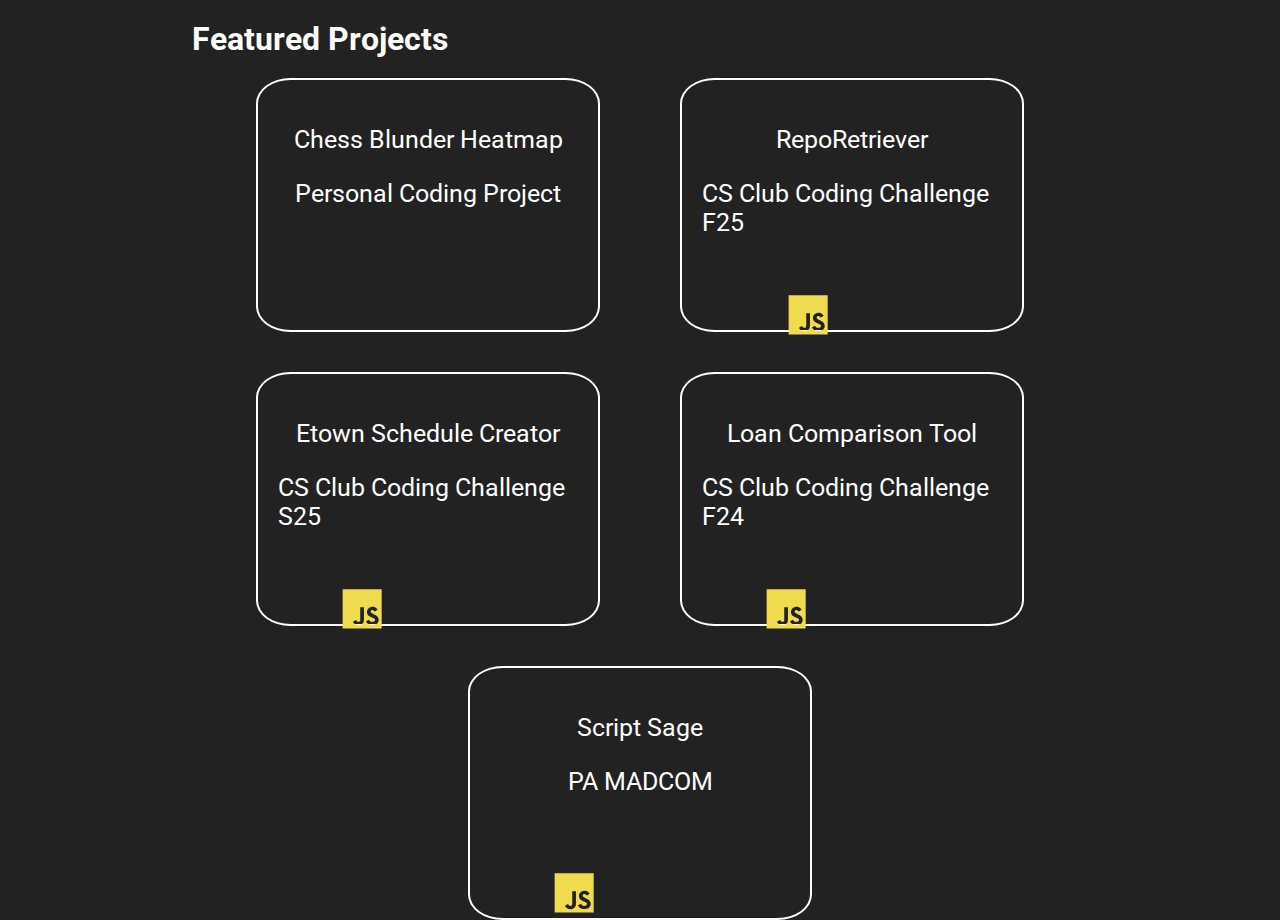
<file: portfolio-building-2-main/portfolio-building-2-main/index.html>
<!DOCTYPE html>
<html lang="en">

<head>
  <meta charset="UTF-8" />
  <meta name="viewport" content="width=device-width, initial-scale=1.0" />
  <title>Nate Marshall</title>

  <!--Bootstrap-->
  <link href="https://cdn.jsdelivr.net/npm/bootstrap@5.2.1/dist/css/bootstrap.min.css" rel="stylesheet"
    integrity="sha384-iYQeCzEYFbKjA/T2uDLTpkwGzCiq6soy8tYaI1GyVh/UjpbCx/TYkiZhlZB6+fzT" crossorigin="anonymous" />
  <!--JQuery-->
  <script src="https://code.jquery.com/jquery-3.6.1.min.js"
    integrity="sha256-o88AwQnZB+VDvE9tvIXrMQaPlFFSUTR+nldQm1LuPXQ=" crossorigin="anonymous"></script>
  <!--Roboto Font-->
  <link rel="preconnect" href="https://fonts.googleapis.com" />
  <link rel="preconnect" href="https://fonts.gstatic.com" crossorigin />
  <link href="https://fonts.googleapis.com/css2?family=Roboto&display=swap" rel="stylesheet" />

  <link rel="stylesheet" href="css/global.css" />
  <link rel="stylesheet" href="css/projects.css" />

  <script src="js/global.js"></script>
  <script src="js/projects.js"></script>
</head>

<body>
  <nav id="navbar"></nav>
  <header id="header"></header>

  <div class="padded">
    <h1>Featured Projects</h1>

    <div class="flex-wrap">
      <div class="project-box" id="yolo-cpp-api">
        <p>Chess Blunder Heatmap</p>
        <p>Personal Coding Project</p>
        <a class="github" href="https://github.com/NateM024/chess-blunder-heatmap" target="_blank"><i
            class="devicon-github-original"></i></a>

        <div class="icons">
          <i class="devicon-cplusplus-plain colored"></i>
          <i class="devicon-qt-original colored"></i>
          <i class="devicon-opencv-plain-wordmark colored"></i>
        </div>
      </div>
      <div class="project-box" id="couple-trivia">
        <p>RepoRetriever</p>
        <p>CS Club Coding Challenge F25</p>
        <a class="github" href="https://github.com/NateM024/RepoRetriever" target="_blank"><i
            class="devicon-github-original"></i></a>

        <div class="icons">
          <i class="devicon-react-original colored"></i>
          <img src="global-media/javascript-plain.svg" alt="javascript" />
          <i class="devicon-html5-plain-wordmark colored"></i>
          <i class="devicon-css3-plain-wordmark colored"></i>
          <i class="devicon-bootstrap-plain colored"></i>
        </div>
      </div>
      <div class="project-box" id="labshare">
        <p>Etown Schedule Creator</p>
        <p>CS Club Coding Challenge S25</p>
        <a class="github" href="https://github.com/NateM024/EtownCodingChallengeSpring2025" target="_blank"><i
            class="devicon-github-original"></i></a>

        <div class="icons">
          <i class="devicon-php-plain colored"></i>
          <img src="global-media/javascript-plain.svg" alt="javascript" />
          <i class="devicon-html5-plain-wordmark colored"></i>
          <i class="devicon-bootstrap-plain colored"></i>
          <i class="devicon-mysql-plain-wordmark"></i>
          <i class="devicon-googlecloud-plain colored"></i>
        </div>
      </div>
      <div class="project-box" id="labshare">
        <p>Loan Comparison Tool</p>
        <p>CS Club Coding Challenge F24</p>
        <a class="github" href="https://github.com/NateM024/CodingChallenge2024" target="_blank"><i
            class="devicon-github-original"></i></a>

        <div class="icons">
          <i class="devicon-php-plain colored"></i>
          <img src="global-media/javascript-plain.svg" alt="javascript" />
          <i class="devicon-html5-plain-wordmark colored"></i>
          <i class="devicon-bootstrap-plain colored"></i>
          <i class="devicon-mysql-plain-wordmark"></i>
          <i class="devicon-googlecloud-plain colored"></i>
        </div>
      </div>
      <div class="project-box" id="labshare">
        <p>Script Sage</p>
        <p>PA MADCOM</p>
        <a class="github" href="https://github.com/Thefraun/MADCOM" target="_blank"><i
            class="devicon-github-original"></i></a>

        <div class="icons">
          <i class="devicon-php-plain colored"></i>
          <img src="global-media/javascript-plain.svg" alt="javascript" />
          <i class="devicon-html5-plain-wordmark colored"></i>
          <i class="devicon-bootstrap-plain colored"></i>
          <i class="devicon-mysql-plain-wordmark"></i>
          <i class="devicon-googlecloud-plain colored"></i>
        </div>
      </div>


      </div>
    </div>
  </div>
</body>

</html>
</file>
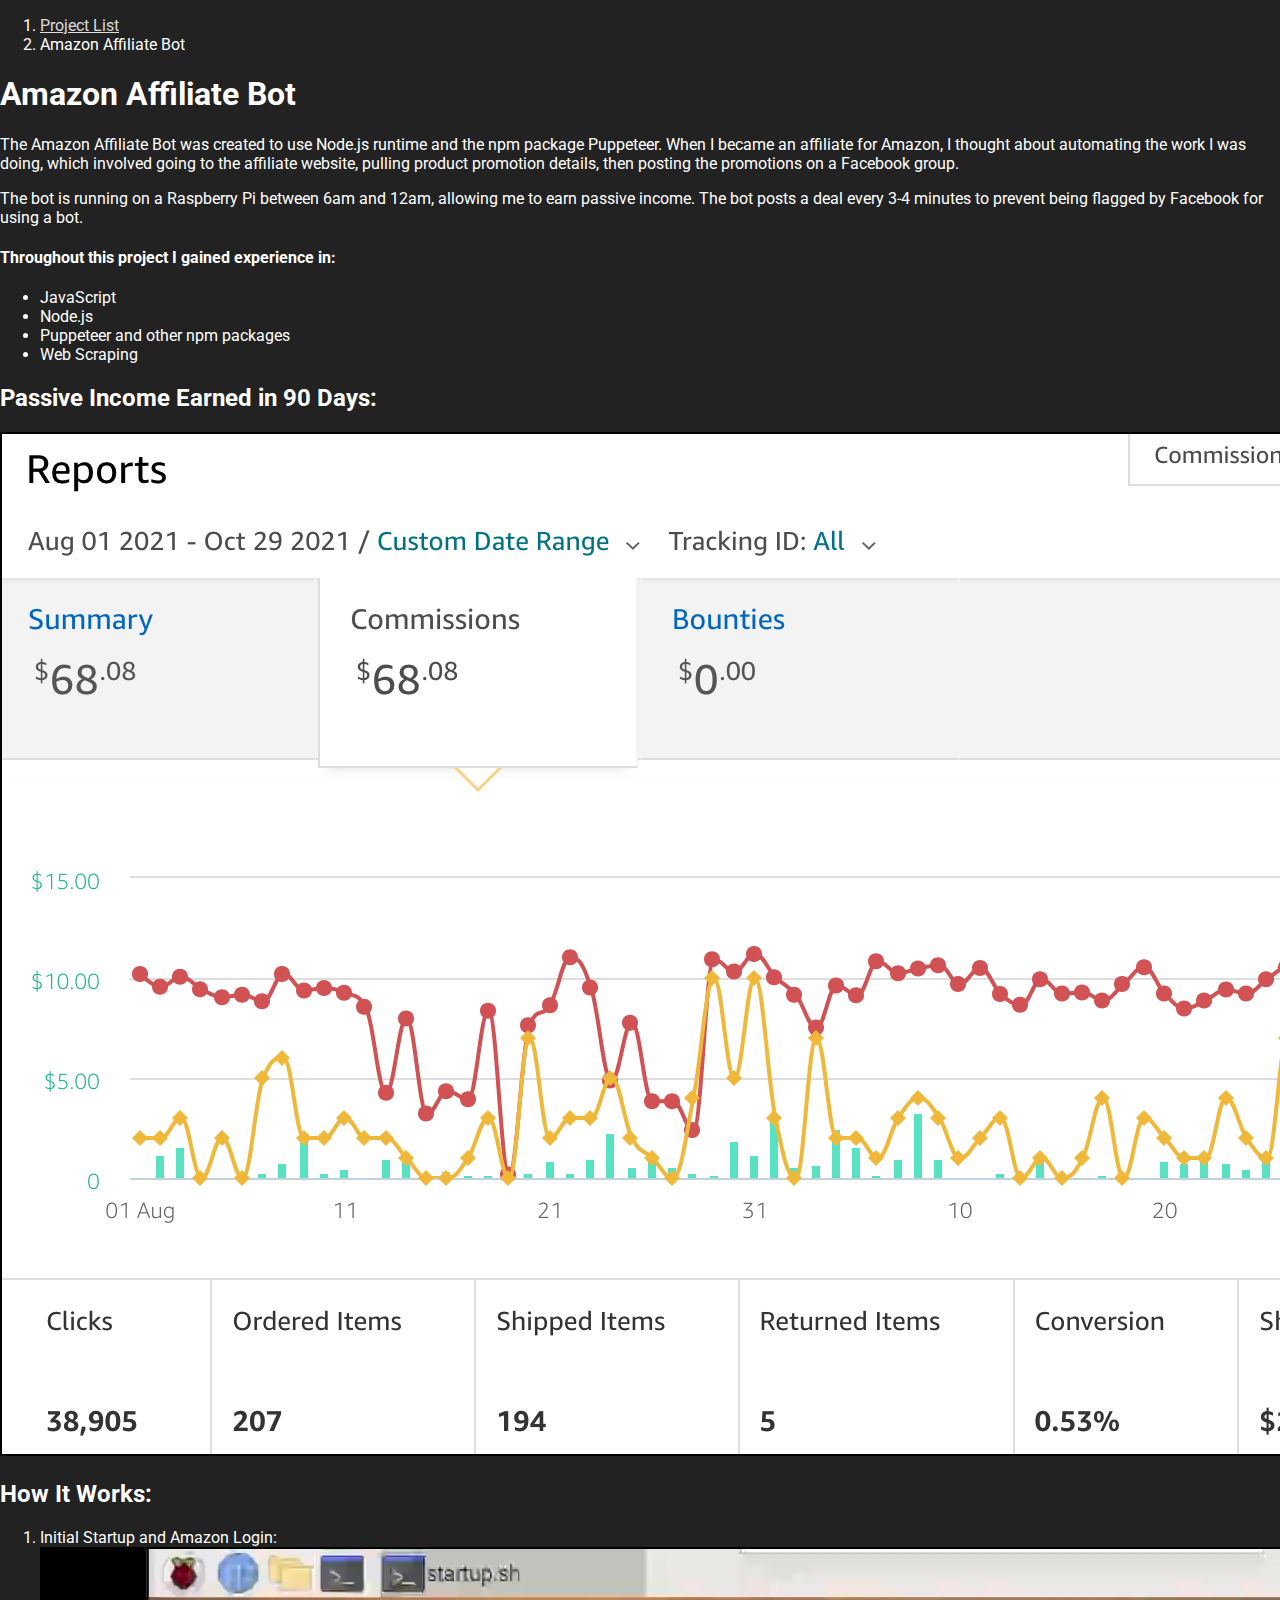
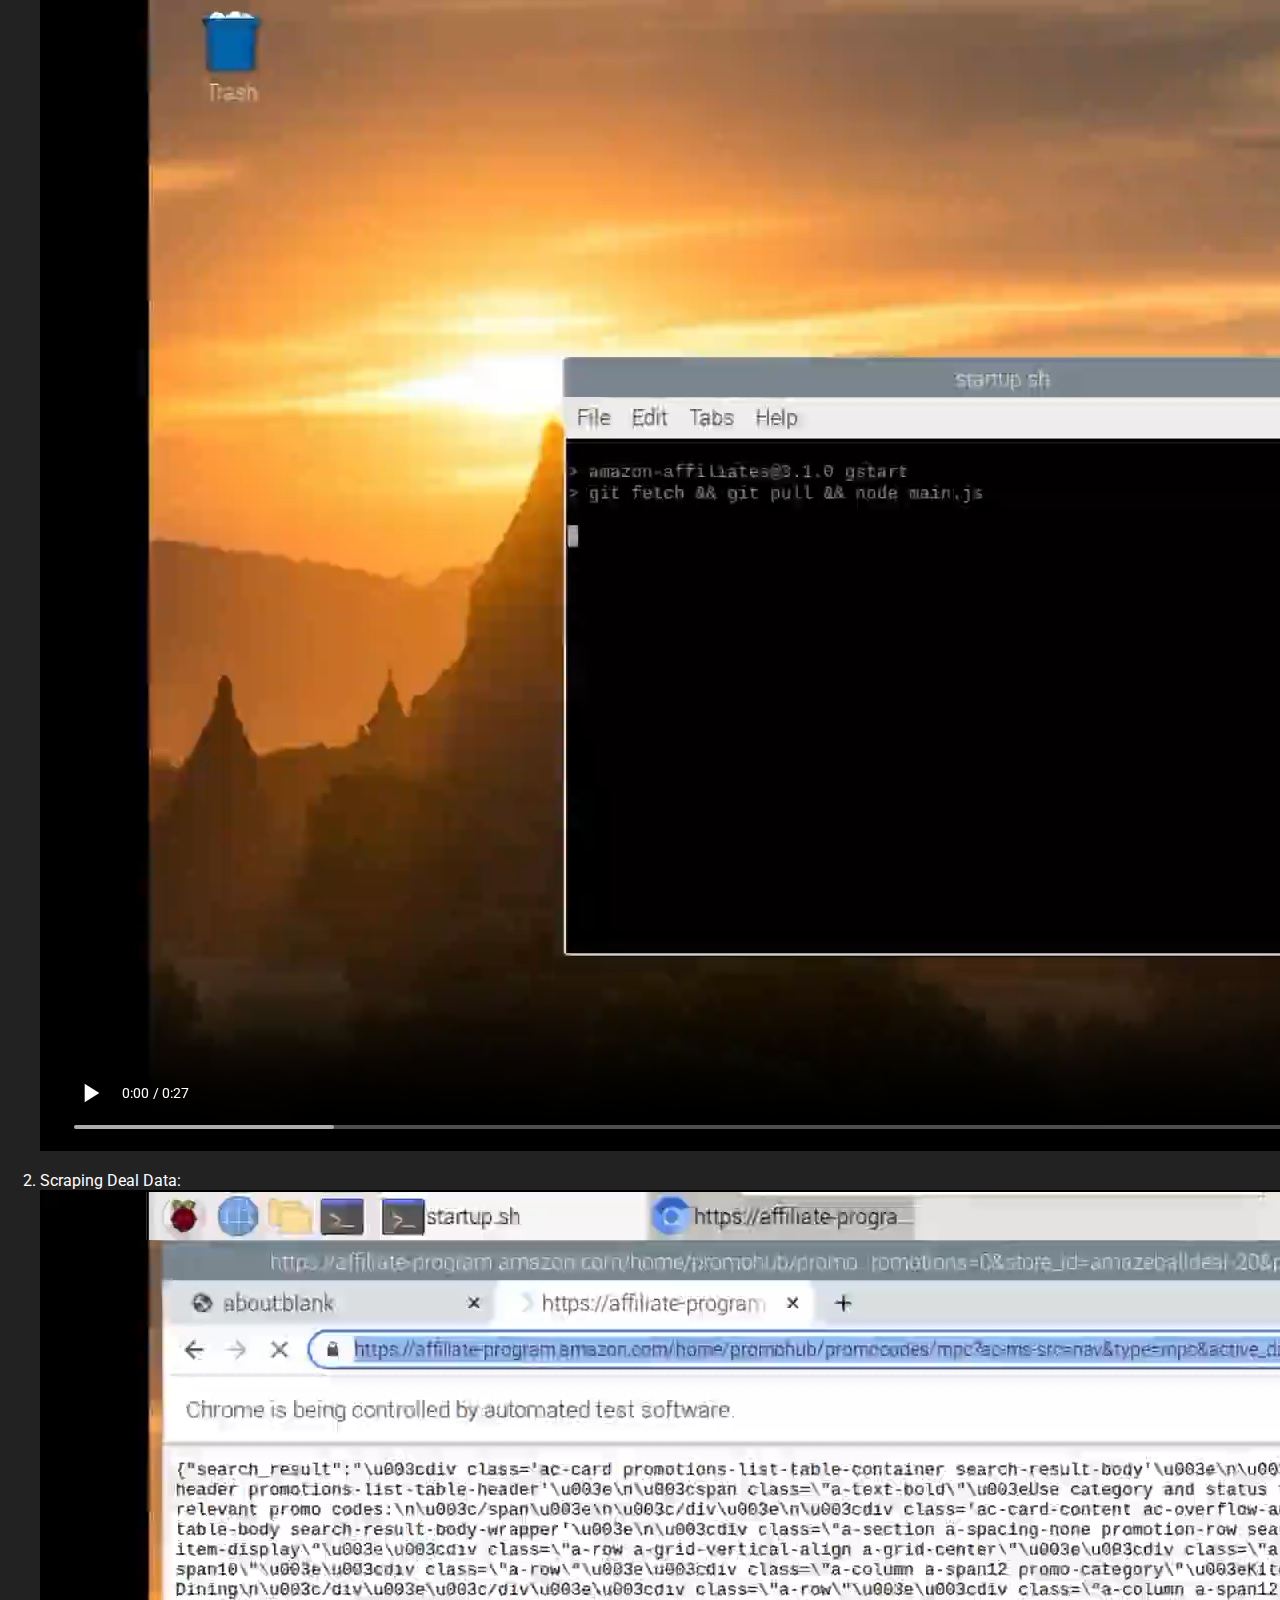
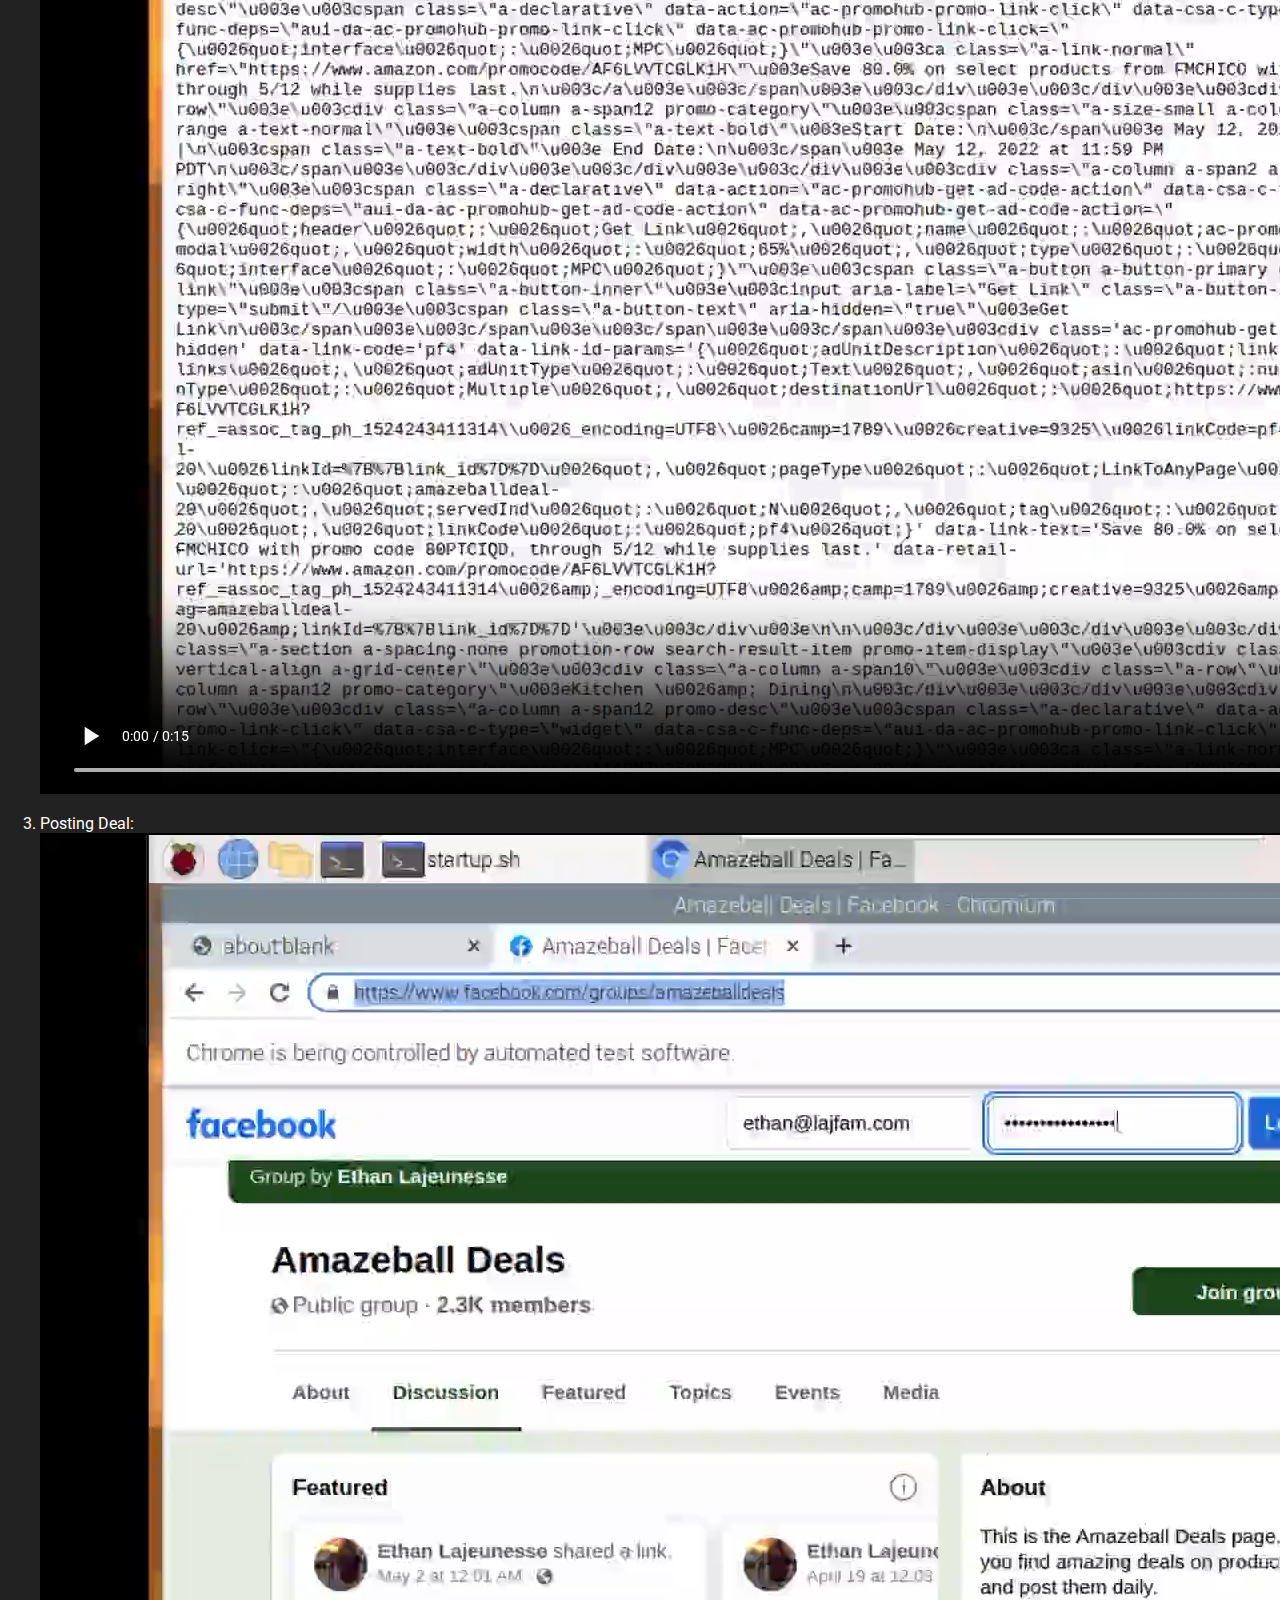
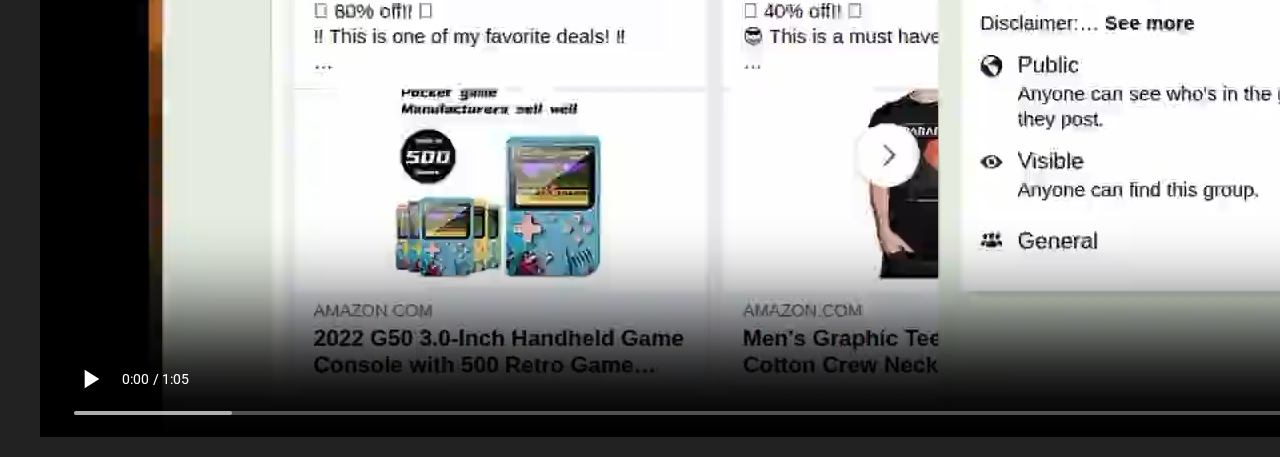
<file: Projects/amazon-affiliate-bot/amazon-affiliate-bot.html>
<!DOCTYPE html>
<html lang="en">
<head>
    <meta charset="UTF-8">
    <meta name="viewport" content="width=device-width, initial-scale=1.0">
    <title>Amazon Affiliate Bot</title>

    <!--Bootstrap-->
    <link href="https://cdn.jsdelivr.net/npm/bootstrap@5.2.1/dist/css/bootstrap.min.css" rel="stylesheet" integrity="sha384-iYQeCzEYFbKjA/T2uDLTpkwGzCiq6soy8tYaI1GyVh/UjpbCx/TYkiZhlZB6+fzT" crossorigin="anonymous">

    <!--JQuery-->
    <script src="https://code.jquery.com/jquery-3.6.1.min.js" integrity="sha256-o88AwQnZB+VDvE9tvIXrMQaPlFFSUTR+nldQm1LuPXQ=" crossorigin="anonymous"></script>

    <!--Roboto Font-->
    <link rel="preconnect" href="https://fonts.googleapis.com">
    <link rel="preconnect" href="https://fonts.gstatic.com" crossorigin>
    <link href="https://fonts.googleapis.com/css2?family=Roboto&display=swap" rel="stylesheet">

    <link rel="stylesheet" href="../../css/global.css">
    
    <script src="../../js/global.js"></script>
    <link rel="stylesheet" href="../../css/project.css">
</head>

<body>
    <div class="padded">
        <nav style="--bs-breadcrumb-divider: '>';" aria-label="breadcrumb">
            <ol class="breadcrumb">
                <li class="breadcrumb-item"><a href="/">Project List</a></li>
                <li class="breadcrumb-item active" aria-current="page">Amazon Affiliate Bot</li>
            </ol>
        </nav>
        <h1>Amazon Affiliate Bot</h1>
        <p>The Amazon Affiliate Bot was created to use Node.js runtime and the npm package Puppeteer. When I became an affiliate for Amazon, I thought about automating the work I was doing, which involved going to the affiliate website, pulling product promotion details, then posting the promotions on a Facebook group.</p>
        <p>The bot is running on a Raspberry Pi between 6am and 12am, allowing me to earn passive income. The bot posts a deal every 3-4 minutes to prevent being flagged by Facebook for using a bot.</p>
        <h4>Throughout this project I gained experience in:</h4>
        <ul>
            <li>JavaScript</li>
            <li>Node.js</li>
            <li>Puppeteer and other npm packages</li>
            <li>Web Scraping</li>
        </ul>

        <h2>Passive Income Earned in 90 Days:</h2>
        <img class="img-fluid" src="media/success.png" alt="Earnings Graph">

        <h2>How It Works:</h2>
        <ol>
            <li>
                <p>Initial Startup and Amazon Login:</p>
                <video class="img-fluid" controls>
                    <source src="media/startup.mp4" type="video/mp4">
                    <source src="media/startup.webm" type="video/webm">
                    Your browser does not support the video tag.
                </video>
            </li>
            <li>
                <p>Scraping Deal Data:</p>
                <video class="img-fluid" controls>
                    <source src="media/scrape.mp4" type="video/mp4">
                    <source src="media/scrape.webm" type="video/webm">
                    Your browser does not support the video tag.
                </video>
            </li>
            <li>
                <p>Posting Deal:</p>
                <video class="img-fluid" controls>
                    <source src="media/post.mp4" type="video/mp4">
                    <source src="media/post.webm" type="video/webm">
                    Your browser does not support the video tag.
                </video>
            </li>
        </ol>
    </div>
</body>
</html>
</file>
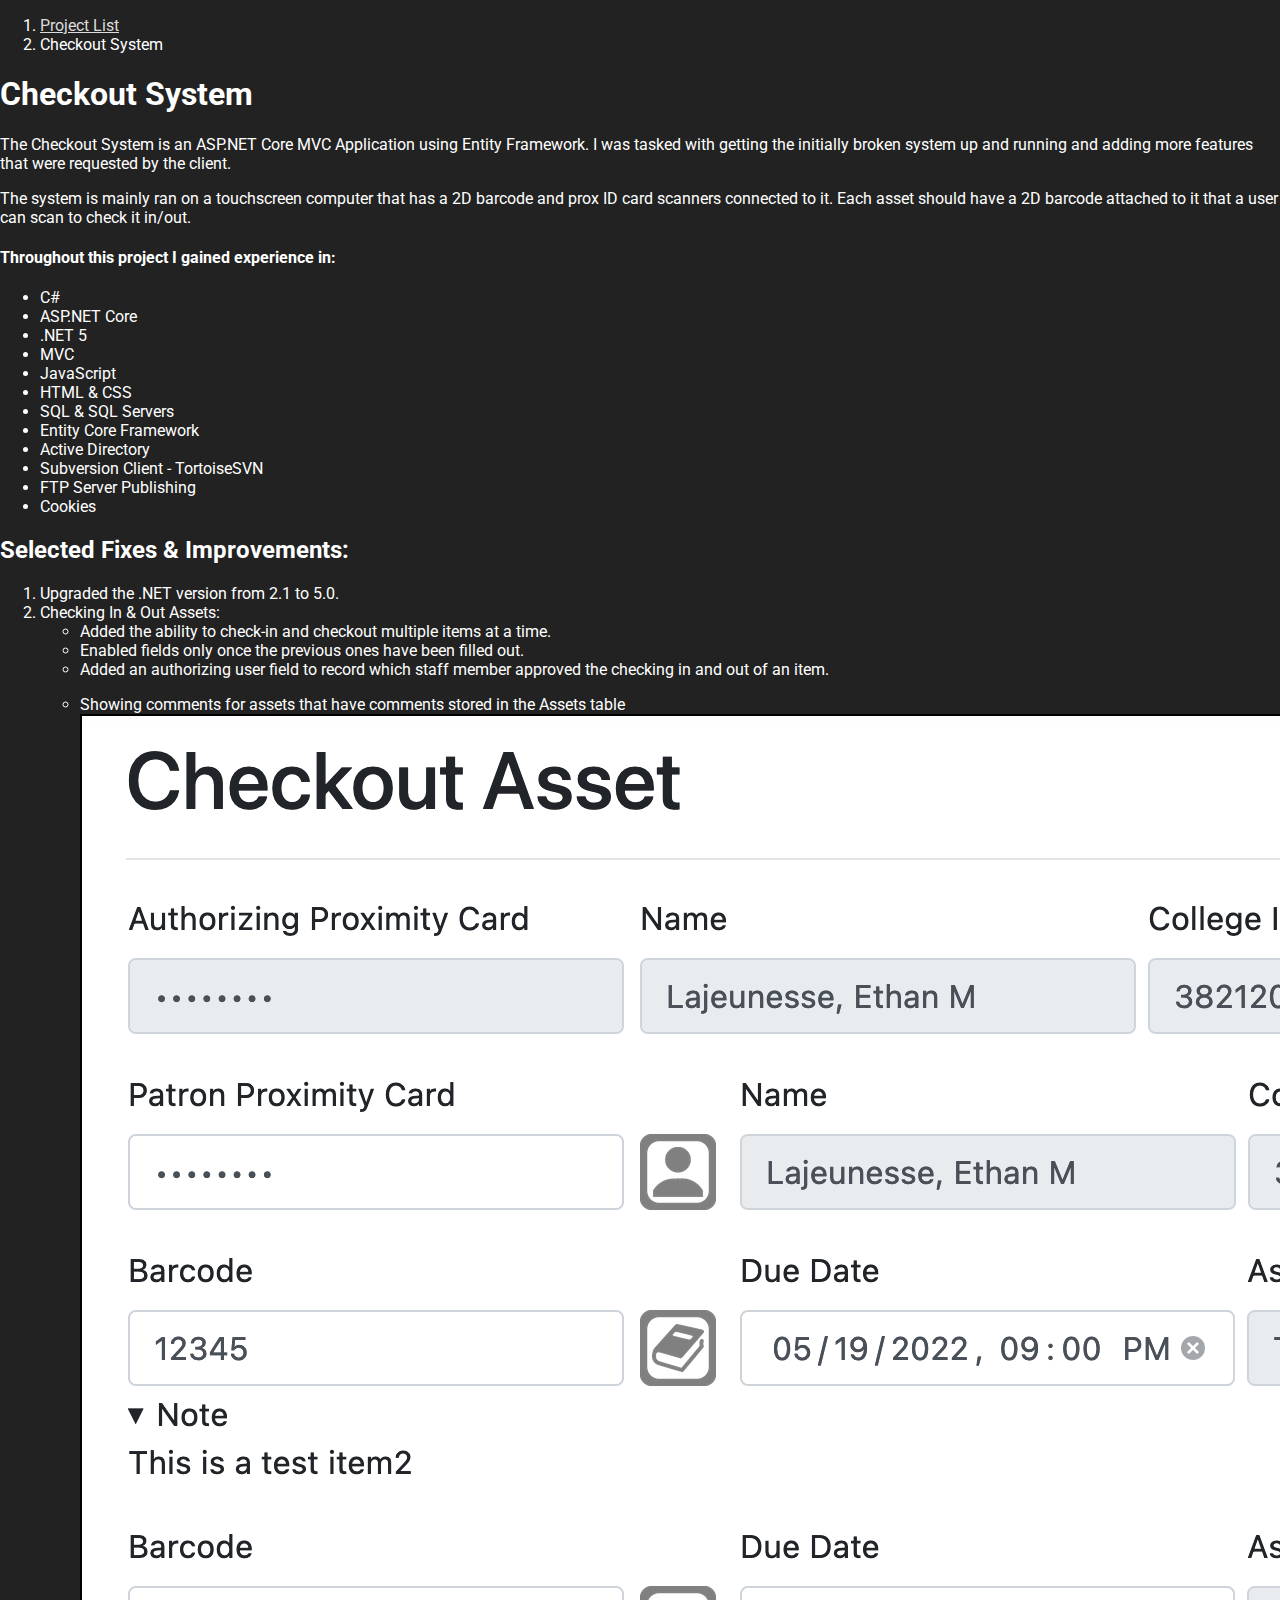
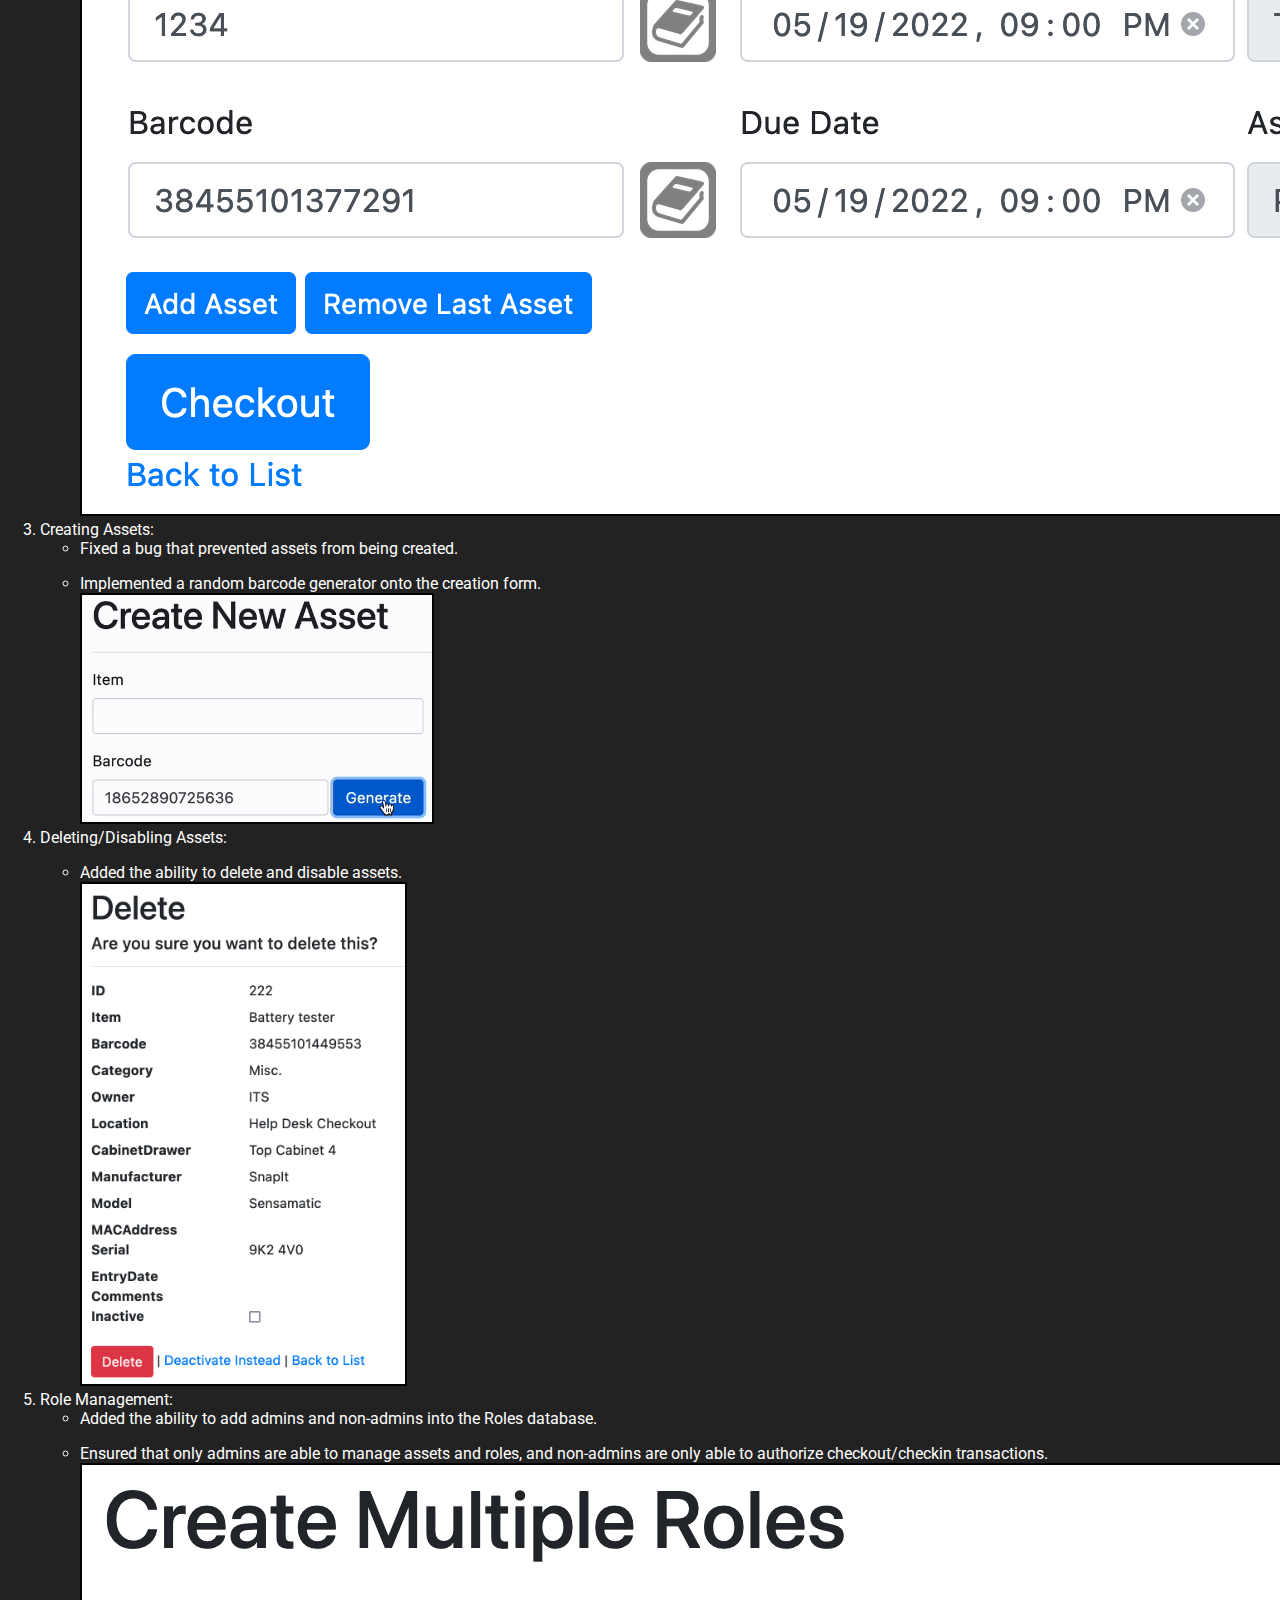
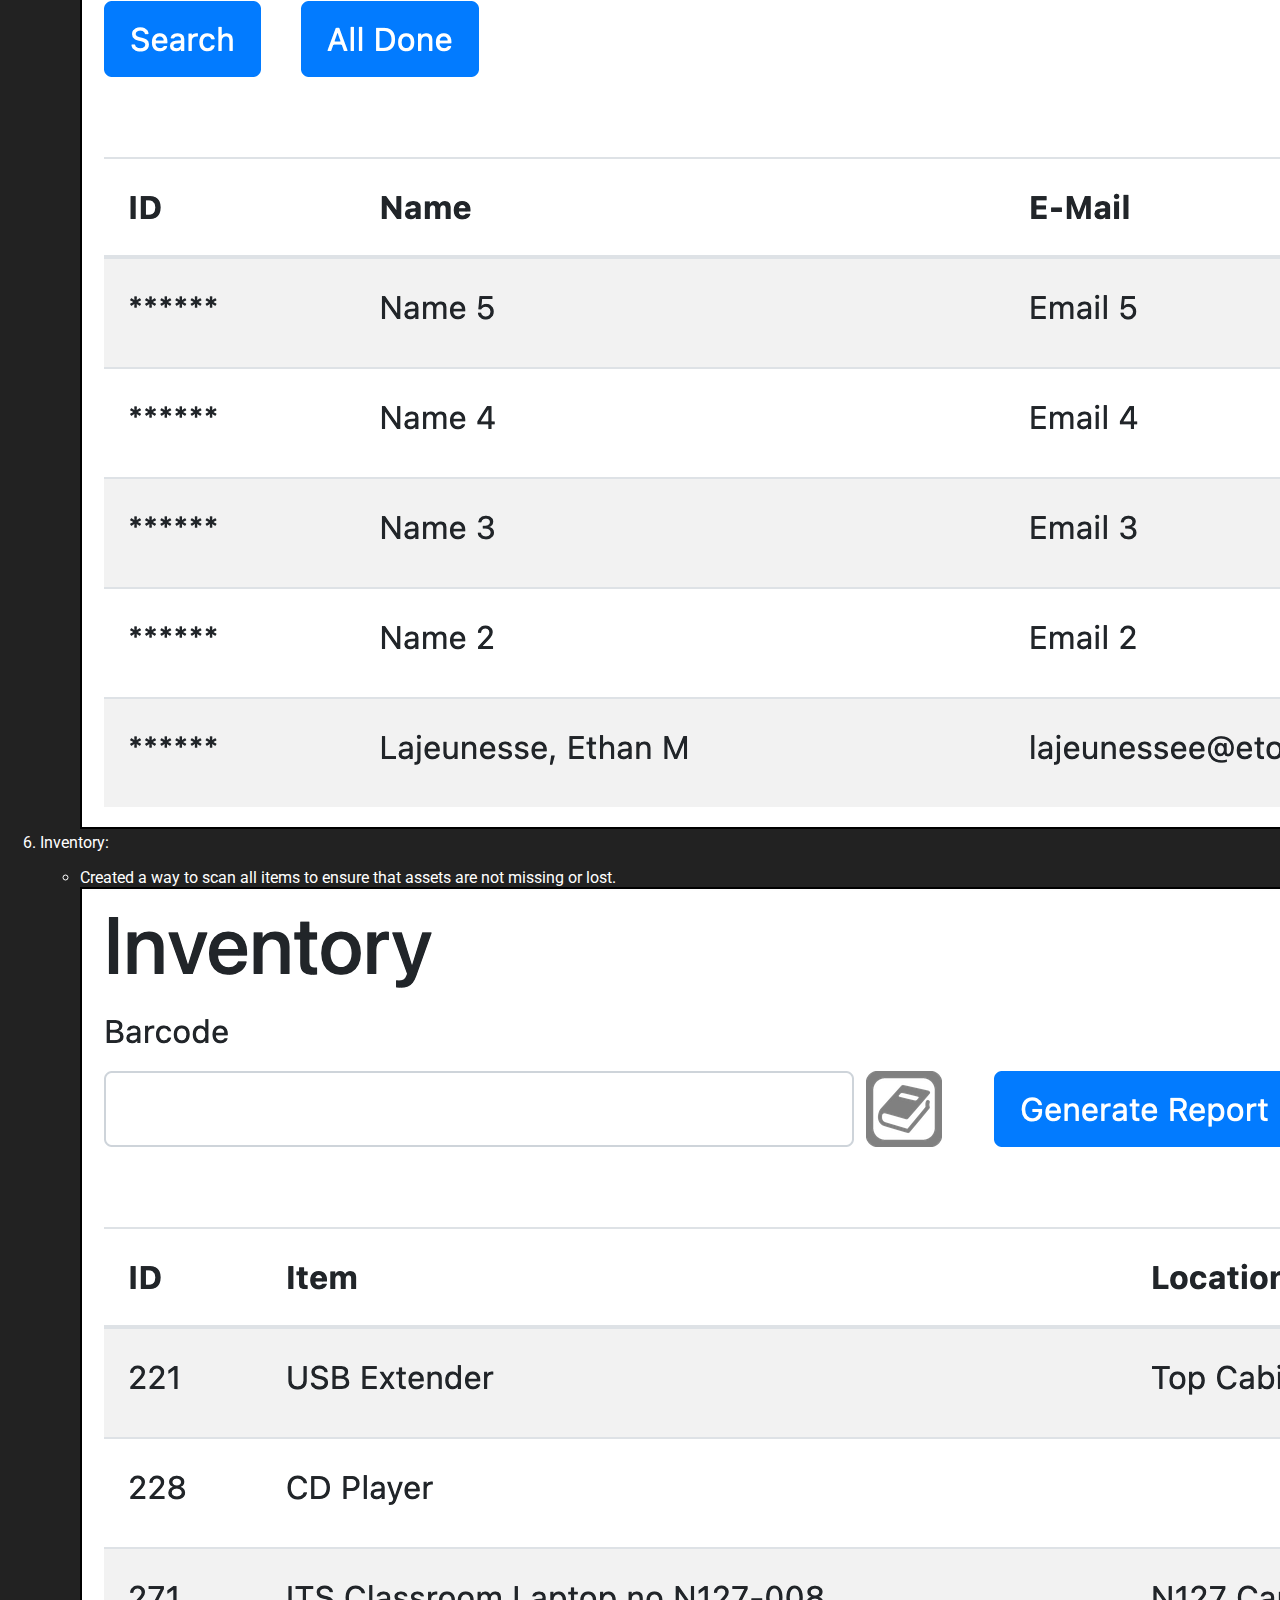
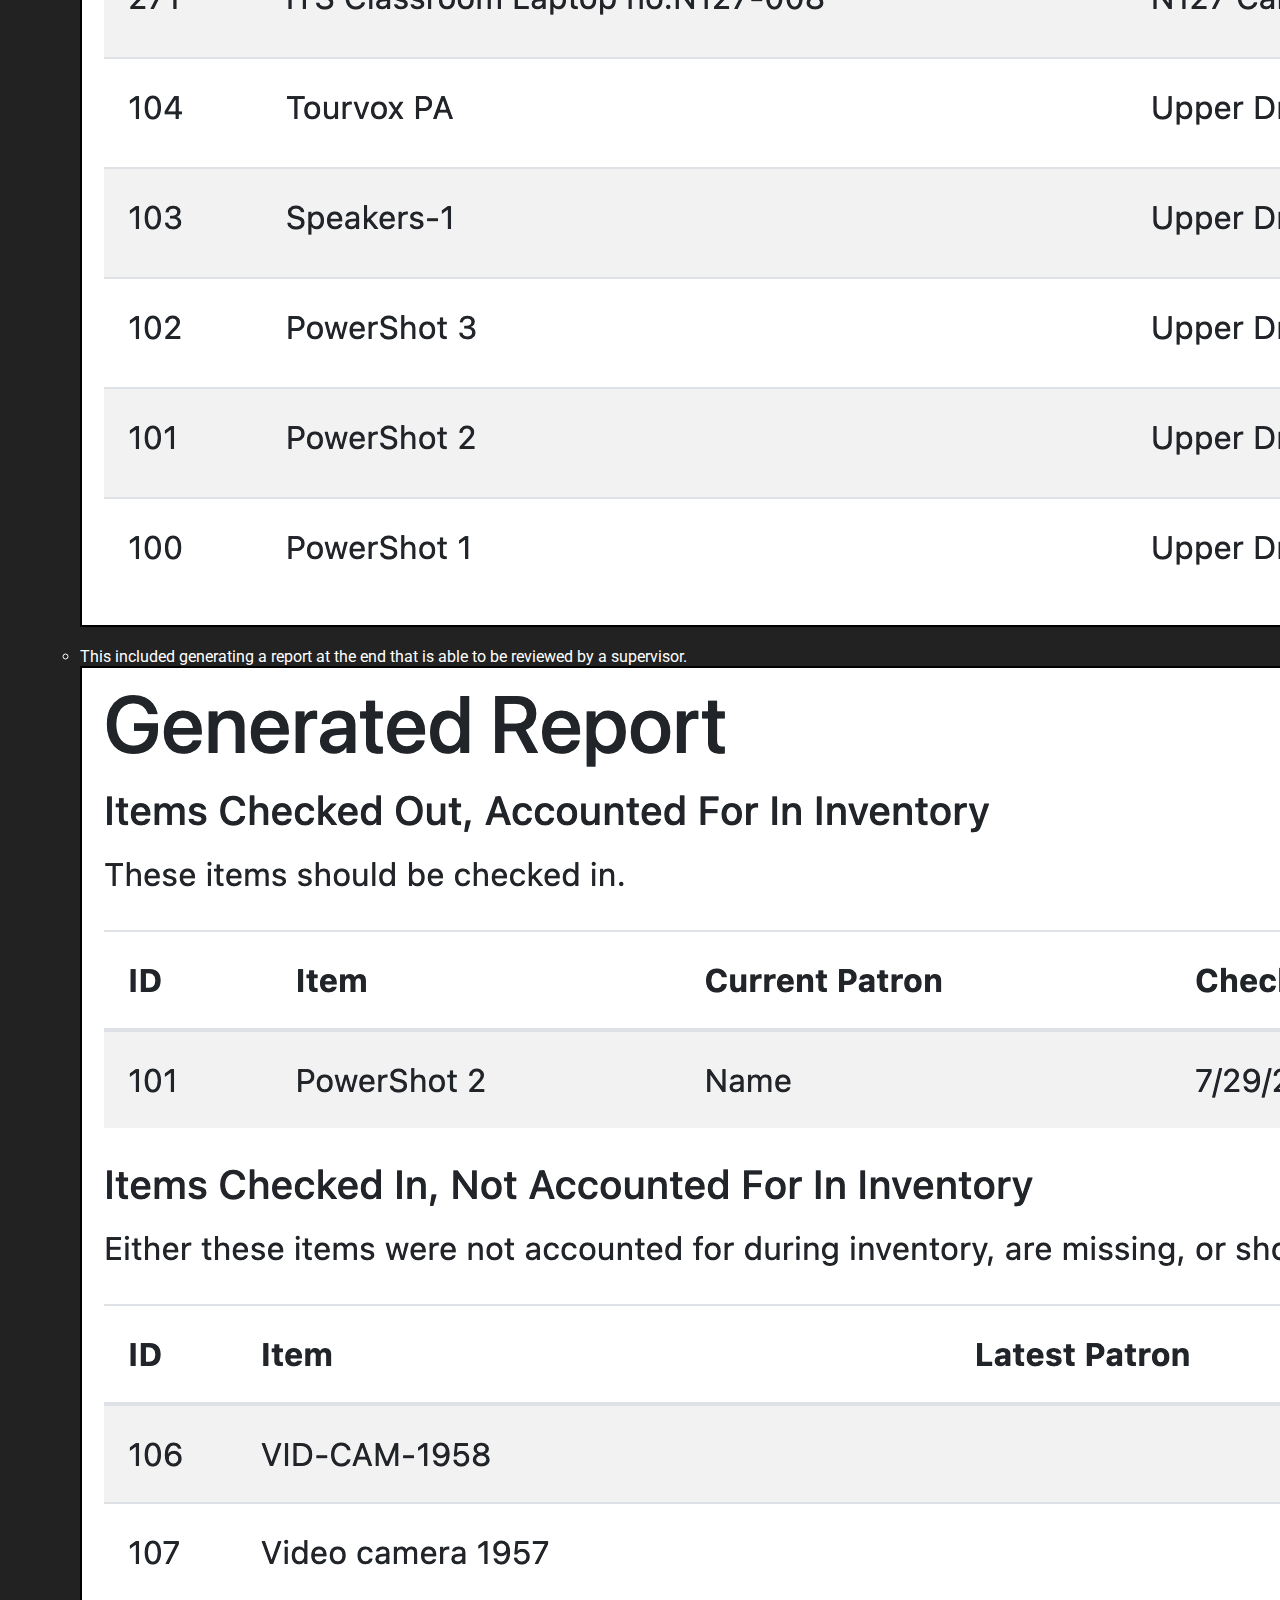
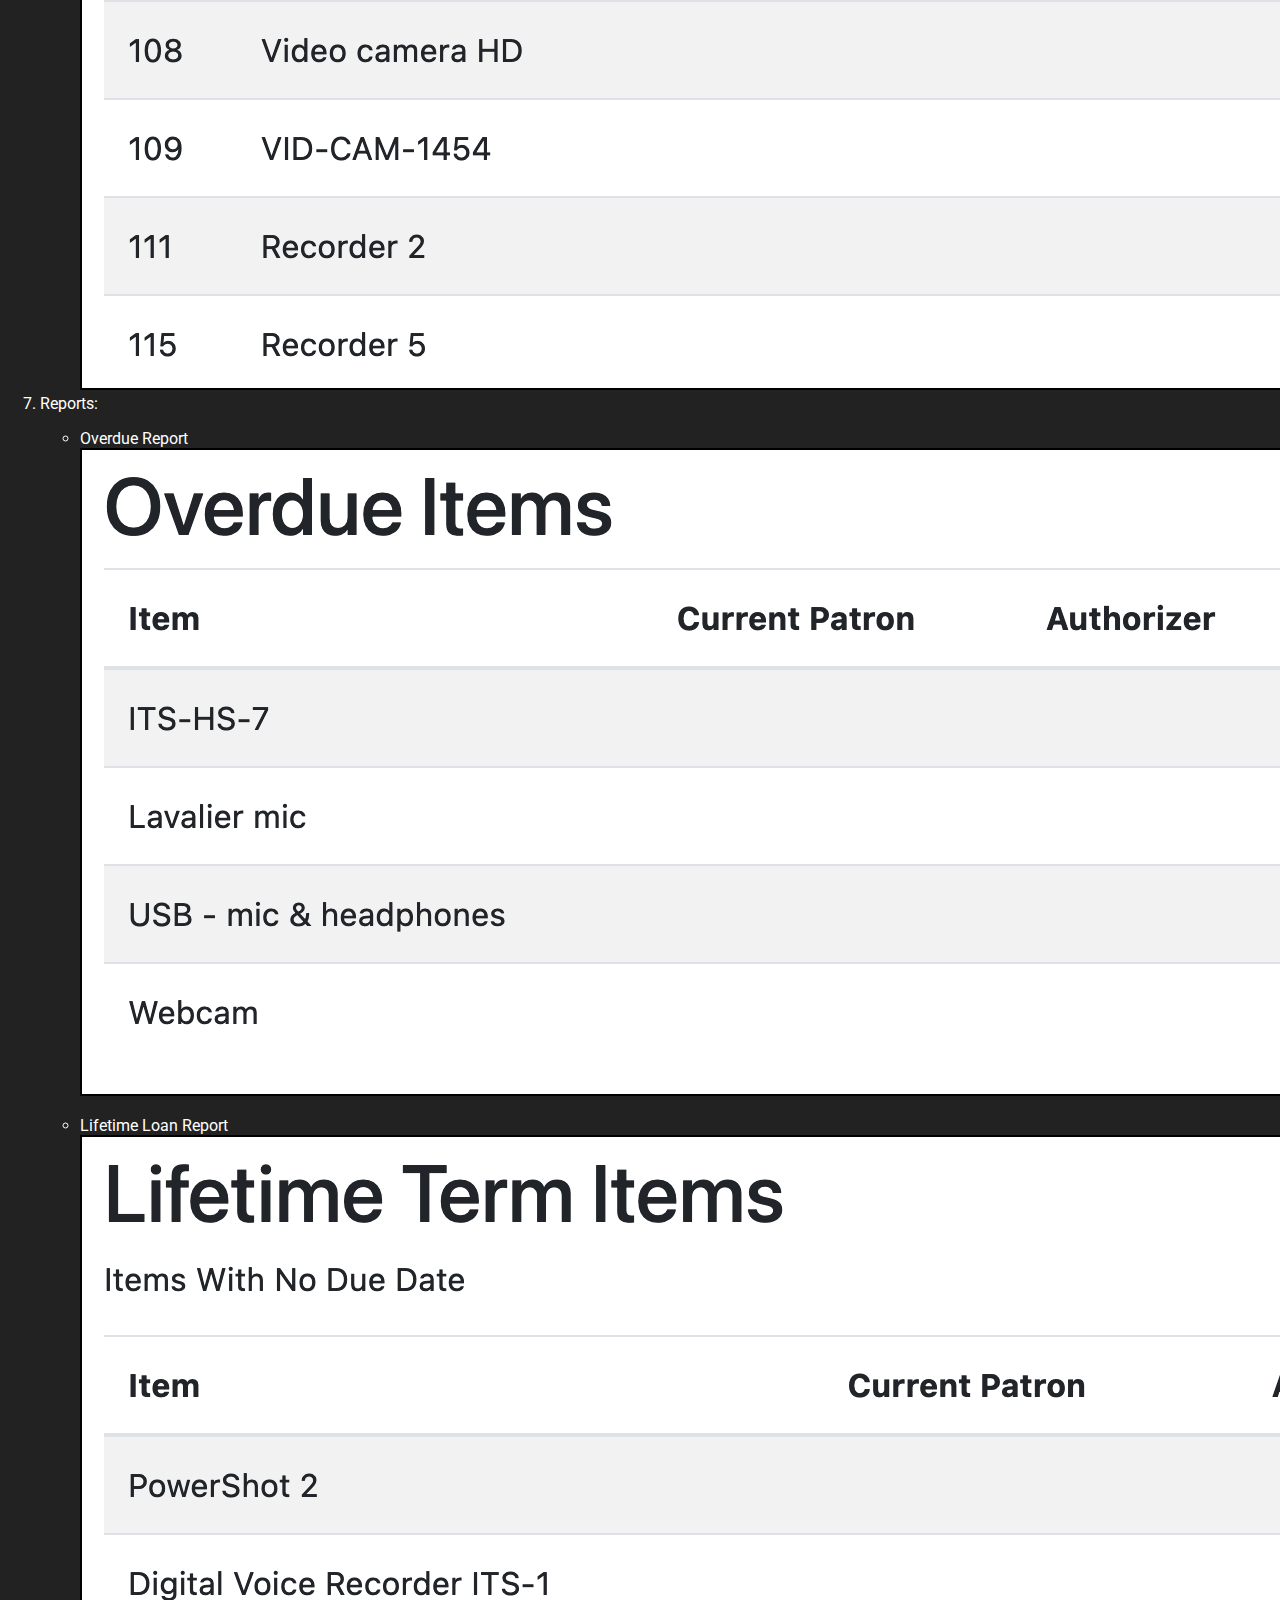
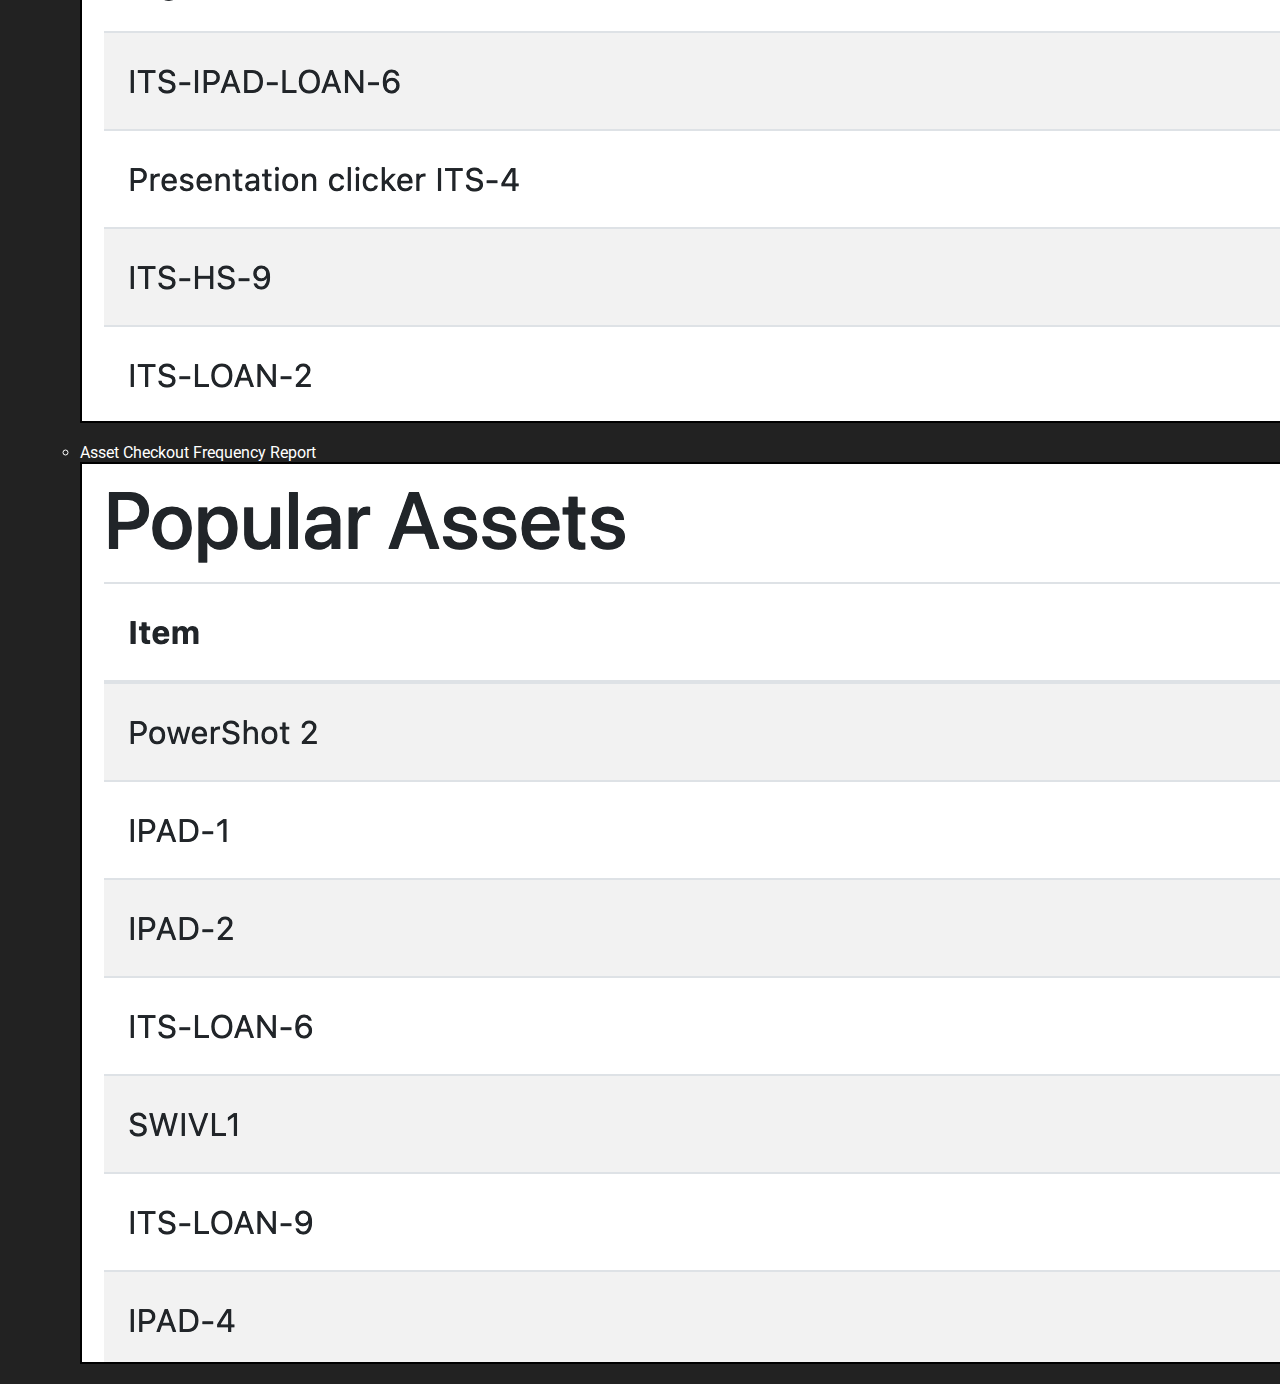
<file: Projects/checkout-system/checkout-system.html>
<!DOCTYPE html>
<html lang="en">
<head>
    <meta charset="UTF-8">
    <meta name="viewport" content="width=device-width, initial-scale=1.0">
    <title>Checkout System</title>

    <!--Bootstrap-->
    <link href="https://cdn.jsdelivr.net/npm/bootstrap@5.2.1/dist/css/bootstrap.min.css" rel="stylesheet" integrity="sha384-iYQeCzEYFbKjA/T2uDLTpkwGzCiq6soy8tYaI1GyVh/UjpbCx/TYkiZhlZB6+fzT" crossorigin="anonymous">

    <!--JQuery-->
    <script src="https://code.jquery.com/jquery-3.6.1.min.js" integrity="sha256-o88AwQnZB+VDvE9tvIXrMQaPlFFSUTR+nldQm1LuPXQ=" crossorigin="anonymous"></script>

    <!--Roboto Font-->
    <link rel="preconnect" href="https://fonts.googleapis.com">
    <link rel="preconnect" href="https://fonts.gstatic.com" crossorigin>
    <link href="https://fonts.googleapis.com/css2?family=Roboto&display=swap" rel="stylesheet">

    <link rel="stylesheet" href="../../css/global.css">
	<link rel="stylesheet" href="../../css/project.css">
    
    <script src="../../js/global.js"></script>
</head>

<body>
	<div class="padded">
		<nav style="--bs-breadcrumb-divider: '>';" aria-label="breadcrumb">
            <ol class="breadcrumb">
                <li class="breadcrumb-item"><a href="/">Project List</a></li>
                <li class="breadcrumb-item active" aria-current="page">Checkout System</li>
            </ol>
        </nav>
		<h1>Checkout System</h1>
		<p>The Checkout System is an ASP.NET Core MVC Application using Entity Framework. I was tasked with getting the initially broken system up and running and adding more features that were requested by the client.</p>
		<p>The system is mainly ran on a touchscreen computer that has a 2D barcode and prox ID card scanners connected to it. Each asset should have a 2D barcode attached to it that a user can scan to check it in/out.</p>
		<h4>Throughout this project I gained experience in:</h4>
		<ul>
			<li>C#</li>
			<li>ASP.NET Core</li>
			<li>.NET 5</li>
			<li>MVC</li>
			<li>JavaScript</li>
			<li>HTML & CSS</li>
			<li>SQL & SQL Servers</li>
			<li>Entity Core Framework</li>
			<li>Active Directory</li>
			<li>Subversion Client - TortoiseSVN</li>
			<li>FTP Server Publishing</li>
			<li>Cookies</li>
		</ul>

        <h2>Selected Fixes & Improvements:</h2>
		<ol>
			<li>Upgraded the .NET version from 2.1 to 5.0.</li>
			<li>
				Checking In & Out Assets:
				<ul>
					<li>Added the ability to check-in and checkout multiple items at a time.</li>
					<li>Enabled fields only once the previous ones have been filled out.</li>
					<li>Added an authorizing user field to record which staff member approved the checking in and out of an item.</li>
					<li>
						<p>Showing comments for assets that have comments stored in the Assets table</p>
						<img class="img-fluid" src="media/checkout-screen.png" alt="Checkout Screen">
					</li>
					
				</ul>
			</li>
			<li>
				Creating Assets:
				<ul>
					<li>Fixed a bug that prevented assets from being created.</li>
					<li>
						<p>Implemented a random barcode generator onto the creation form.</p>
						<img class="img-fluid" style="max-width: 350px;" src="media/random-barcode-gen.gif" alt="Random Barcode Generator">
					</li>
				</ul>
			</li>
			<li>
				Deleting/Disabling Assets:
				<ul>
					<li>
						<p>Added the ability to delete and disable assets.</p>
						<img class="img-fluid" style="max-height: 500px;" src="media/delete-asset.png" alt="Delete Asset">
					</li>
				</ul>
			</li>
			<li>
				Role Management:
				<ul>
					<li>Added the ability to add admins and non-admins into the Roles database.</li>
					<li>
						<p>Ensured that only admins are able to manage assets and roles, and non-admins are only able to authorize checkout/checkin transactions.</p>
						<img class="img-fluid" src="media/role-createmultiple.png" alt="Role Create Multiple">
					</li>
				</ul>
			</li>
			<li>
				Inventory:
				<ul>
					<li>
						<p>Created a way to scan all items to ensure that assets are not missing or lost.</p>
						<img class="img-fluid" src="media/startInventory.png" alt="Start Inventory">
					</li>
					<li>
						<p>This included generating a report at the end that is able to be reviewed by a supervisor.</p>
						<img class="img-fluid" src="media/generatedReport.png" alt="Generated Report">
					</li>
				</ul>
			</li>
			<li>
				Reports:
				<ul>
					<li>
						<div>
							<p>Overdue Report</p>
							<img class="img-fluid" src="media/overdue.png" alt="Overdue">
						</div>
					</li>
					<li>
						<div>
							<p>Lifetime Loan Report</p>
							<img class="img-fluid" src="media/lifetime.png" alt="Lifetime">
						</div></li>
					<li>
						<div>
							<p>Asset Checkout Frequency Report</p>
							<img class="img-fluid" src="media/frequentCheckouts.png" alt="Frequent Checkouts">
						</div>
					</li>					
				</ul>
			</li>
		</ol>
	</div>
</body>
</html>
</file>
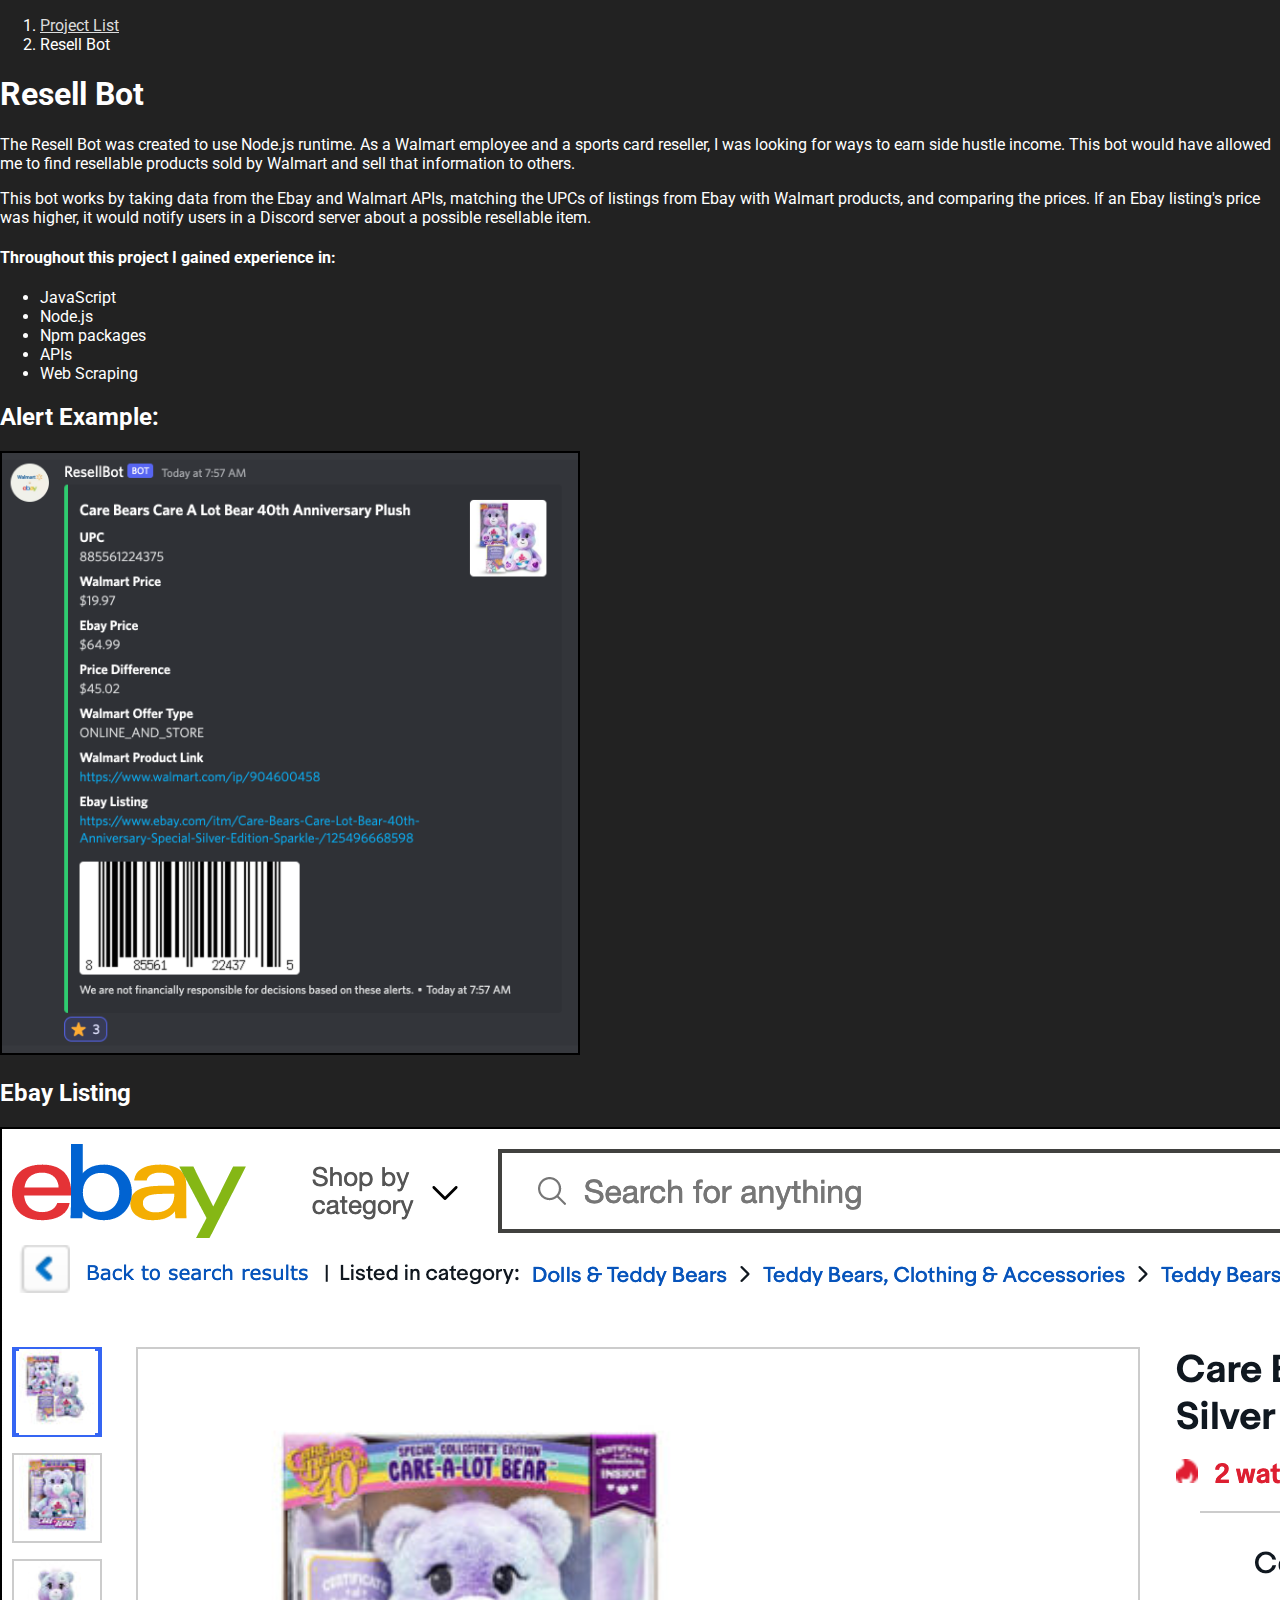
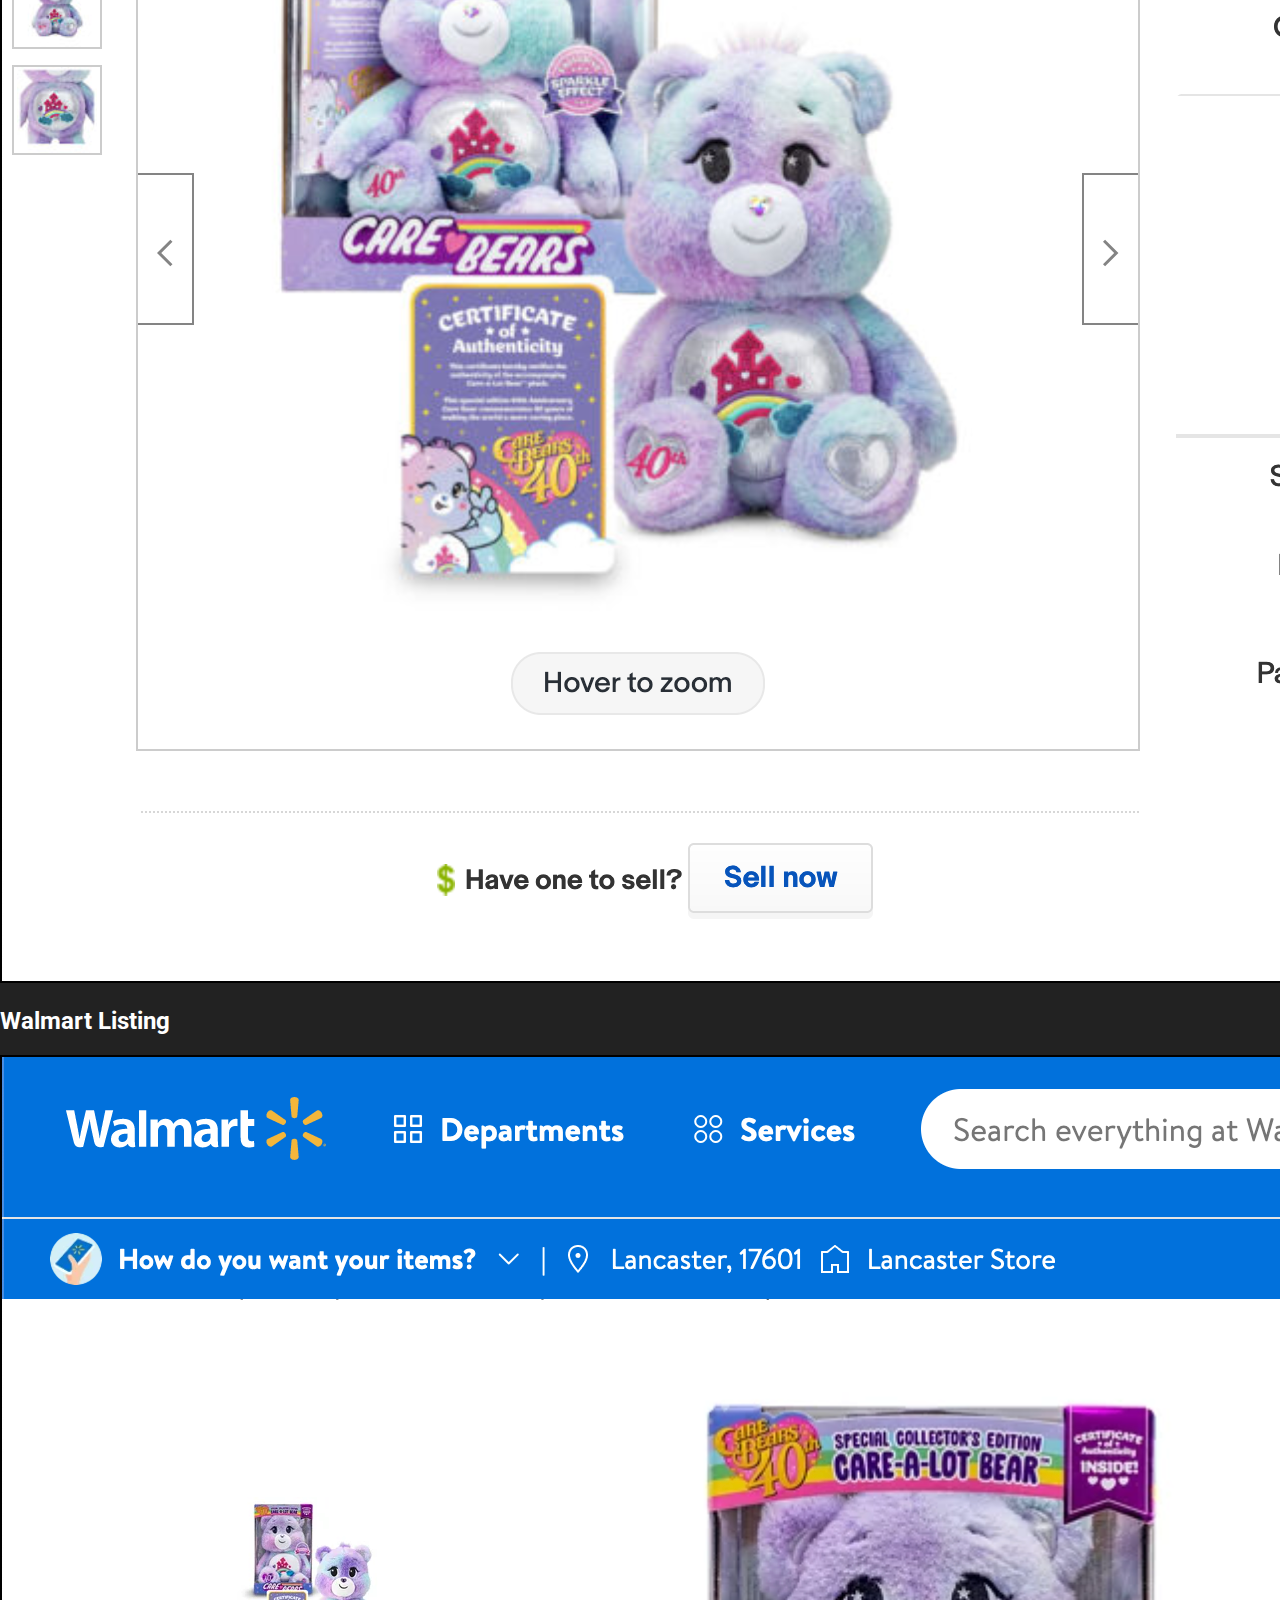
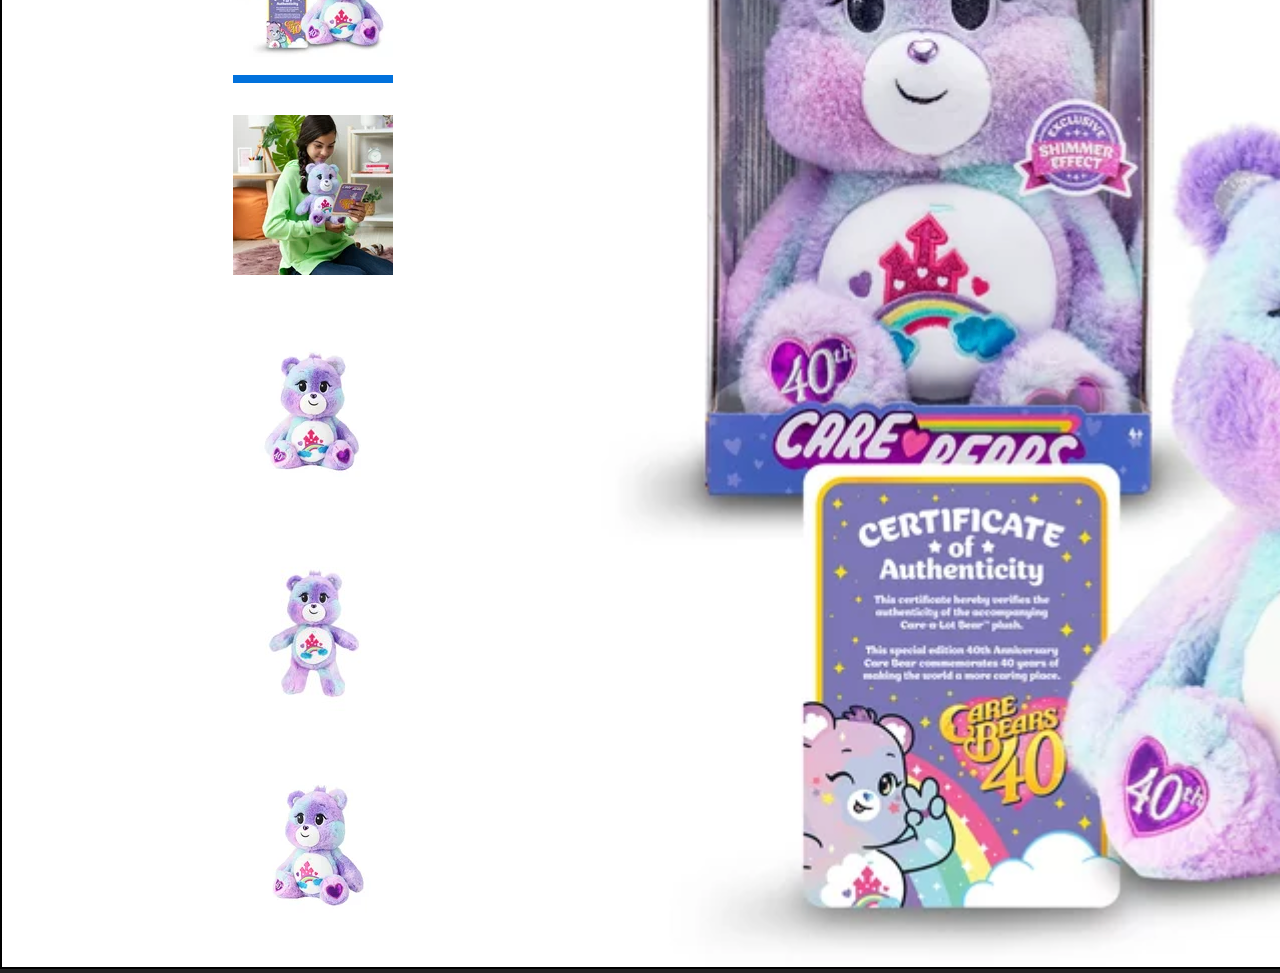
<file: Projects/resell-bot/resell-bot.html>
<!DOCTYPE html>
<html lang="en">
<head>
    <meta charset="UTF-8">
    <meta name="viewport" content="width=device-width, initial-scale=1.0">
    <title>Resell Bot</title>

        <!--Bootstrap-->
    <link href="https://cdn.jsdelivr.net/npm/bootstrap@5.2.1/dist/css/bootstrap.min.css" rel="stylesheet" integrity="sha384-iYQeCzEYFbKjA/T2uDLTpkwGzCiq6soy8tYaI1GyVh/UjpbCx/TYkiZhlZB6+fzT" crossorigin="anonymous">

    <!--JQuery-->
    <script src="https://code.jquery.com/jquery-3.6.1.min.js" integrity="sha256-o88AwQnZB+VDvE9tvIXrMQaPlFFSUTR+nldQm1LuPXQ=" crossorigin="anonymous"></script>

    <!--Roboto Font-->
    <link rel="preconnect" href="https://fonts.googleapis.com">
    <link rel="preconnect" href="https://fonts.gstatic.com" crossorigin>
    <link href="https://fonts.googleapis.com/css2?family=Roboto&display=swap" rel="stylesheet">

    <link rel="stylesheet" href="../../css/global.css">
    
    <script src="../../js/global.js"></script>
    <link rel="stylesheet" href="../../css/project.css">
</head>

<body>
    <div class="padded">
        <nav style="--bs-breadcrumb-divider: '>';" aria-label="breadcrumb">
            <ol class="breadcrumb">
                <li class="breadcrumb-item"><a href="/">Project List</a></li>
                <li class="breadcrumb-item active" aria-current="page">Resell Bot</li>
            </ol>
        </nav>
        <h1>Resell Bot</h1>
        <p>The Resell Bot was created to use Node.js runtime. As a Walmart employee and a sports card reseller, I was looking for ways to earn side hustle income. This bot would have allowed me to find resellable products sold by Walmart and sell that information to others.</p>
        <p>This bot works by taking data from the Ebay and Walmart APIs, matching the UPCs of listings from Ebay with Walmart products, and comparing the prices. If an Ebay listing's price was higher, it would notify users in a Discord server about a possible resellable item.</p>

        <h4>Throughout this project I gained experience in:</h4>
        <ul>
            <li>JavaScript</li>
            <li>Node.js</li>
            <li>Npm packages</li>
            <li>APIs</li>
            <li>Web Scraping</li>
        </ul>

        <h2>Alert Example:</h2>
        <img class="img-fluid" style="max-height: 600px" src="./media/alert.png" alt="Alert">
        <h2>Ebay Listing</h2>
        <img class="img-fluid" src="./media/ebay.png" alt="Ebay Listing">
        <h2>Walmart Listing</h2>
        <img class="img-fluid" src="./media/walmart.png" alt="Walmart Listing">
    </div>
</body>
</html>
</file>
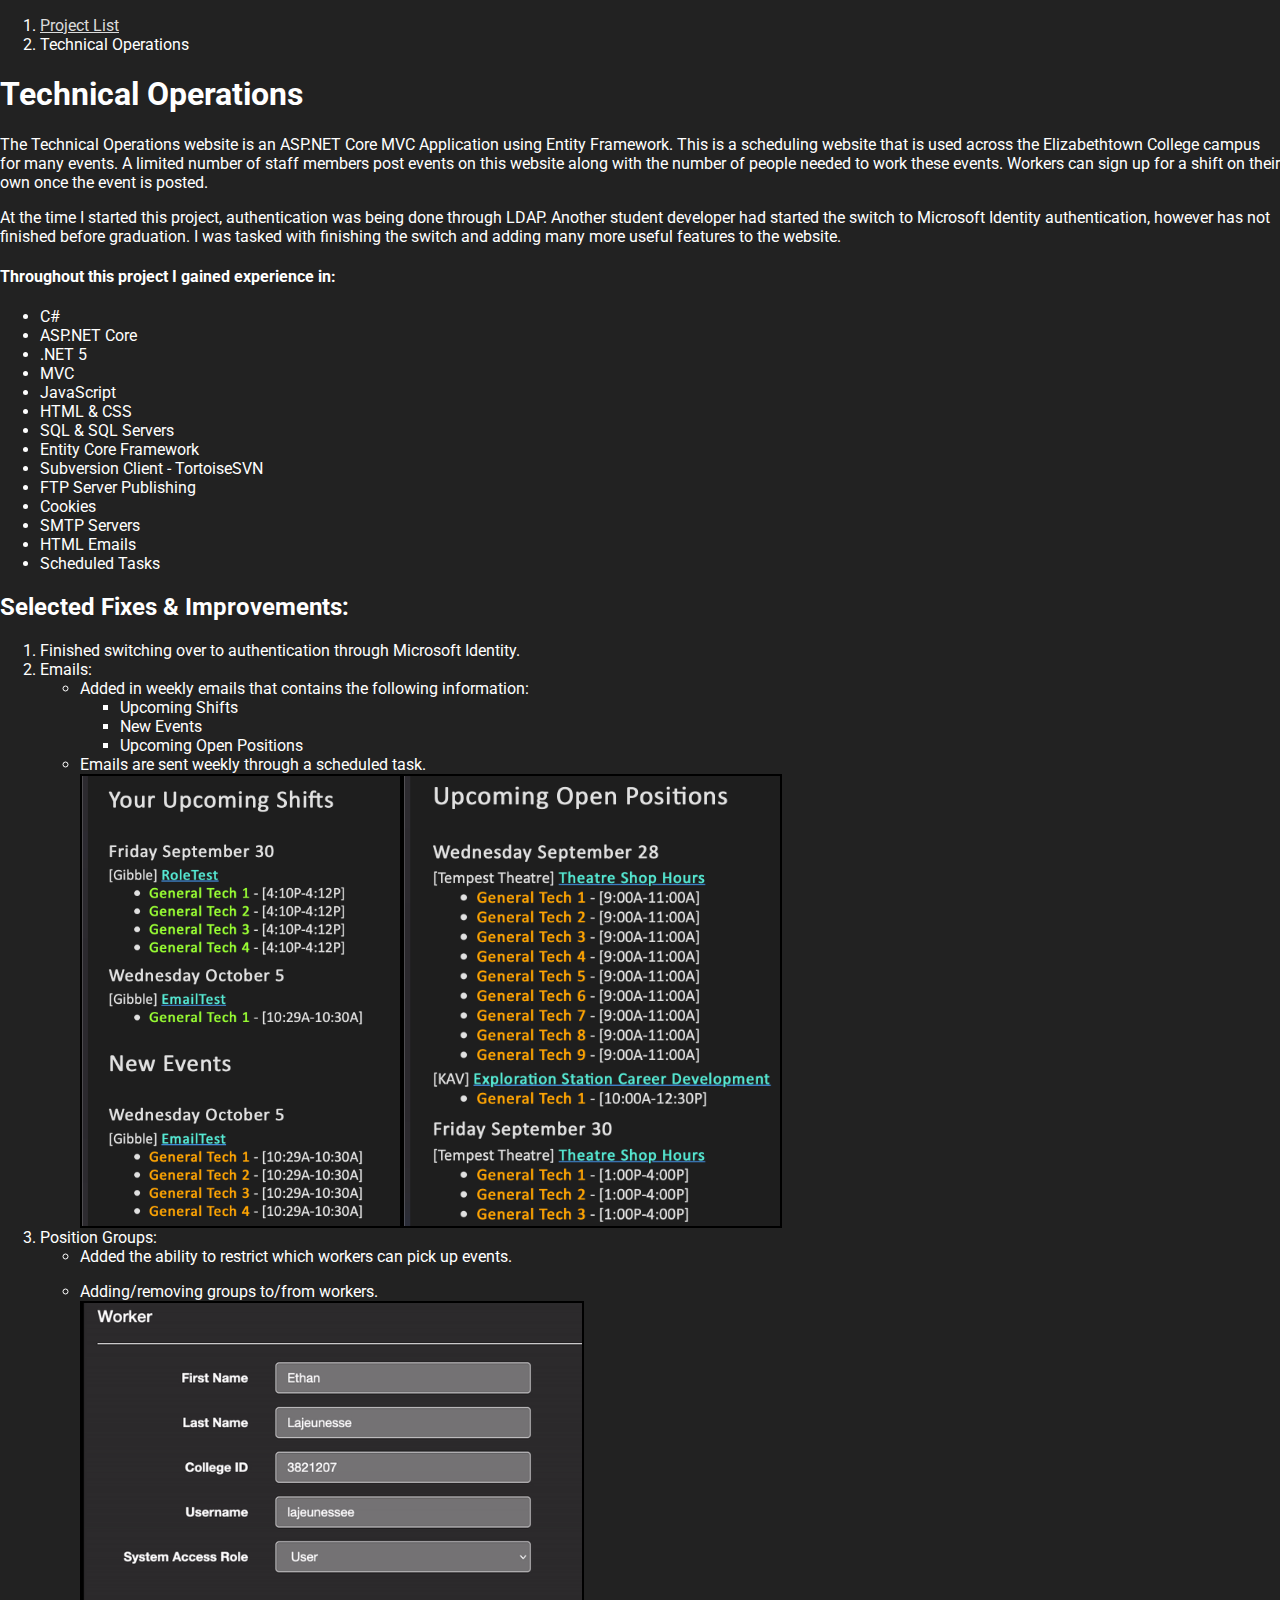
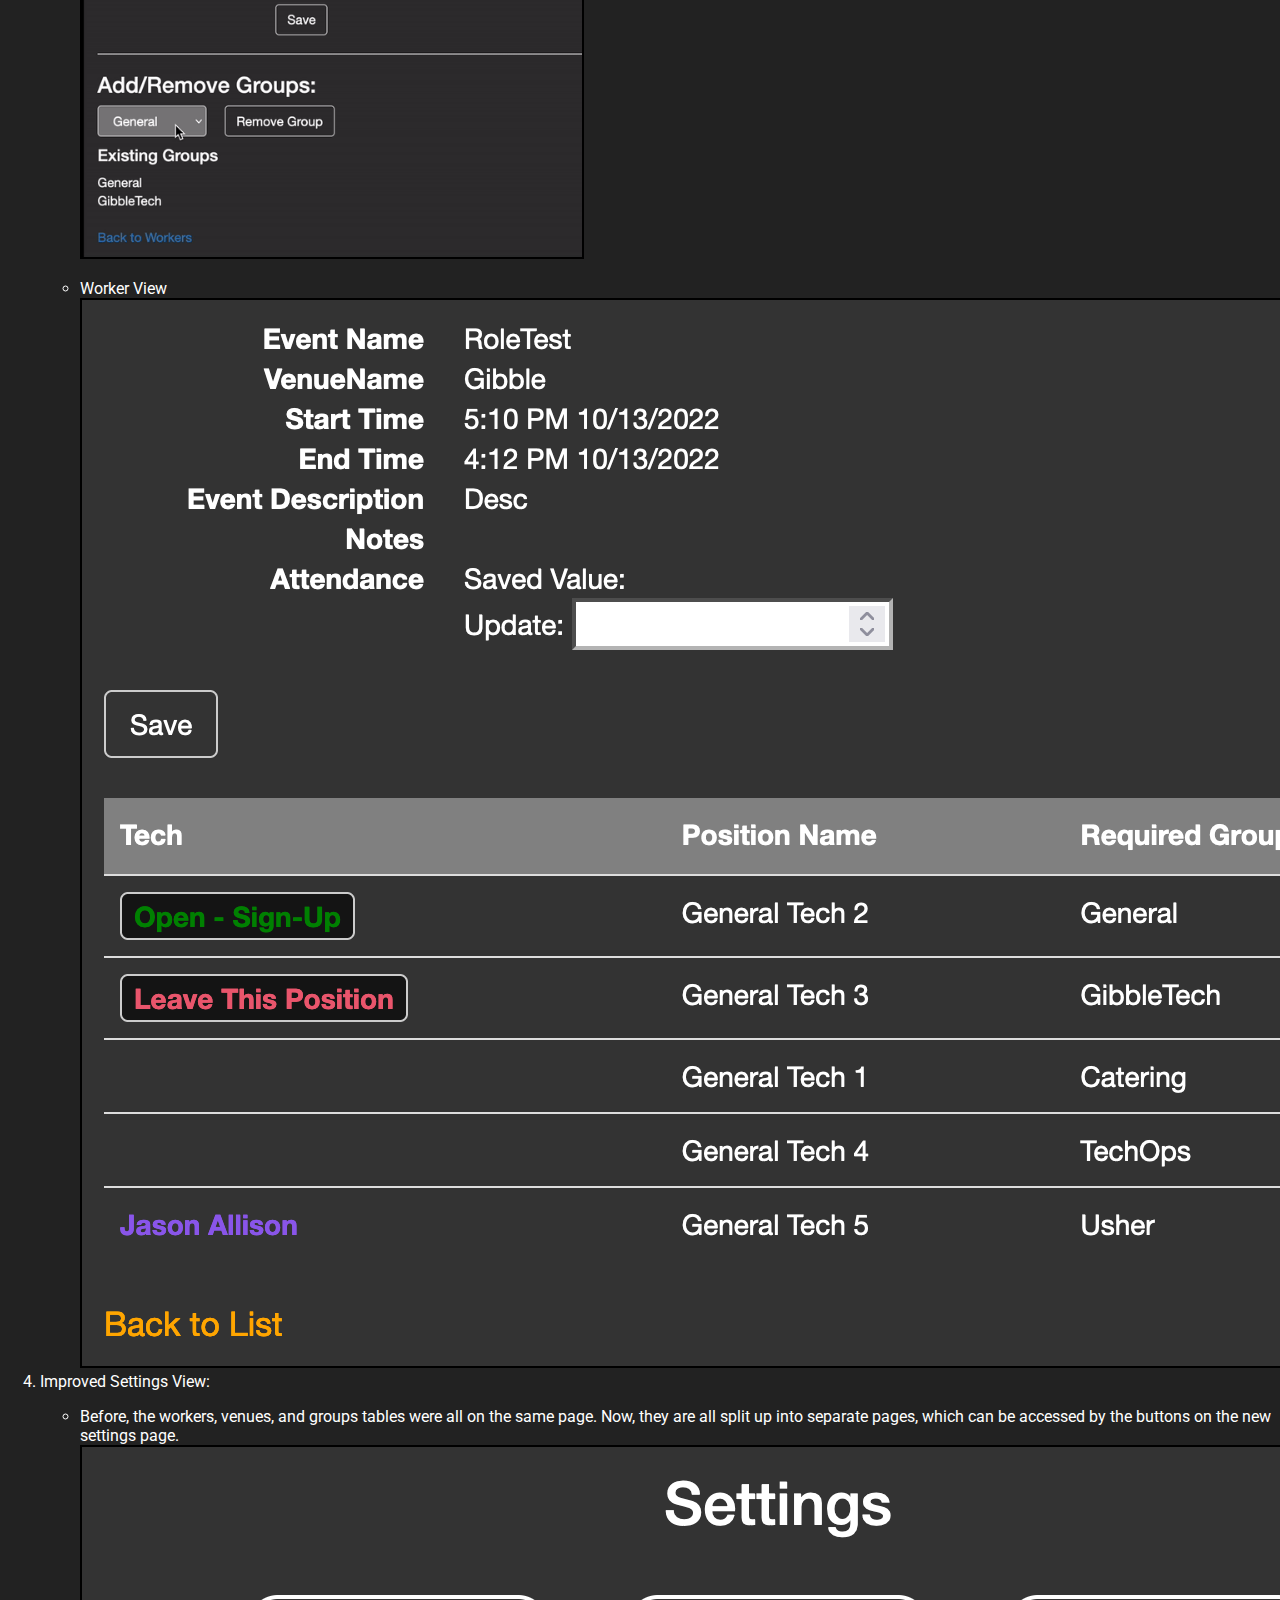
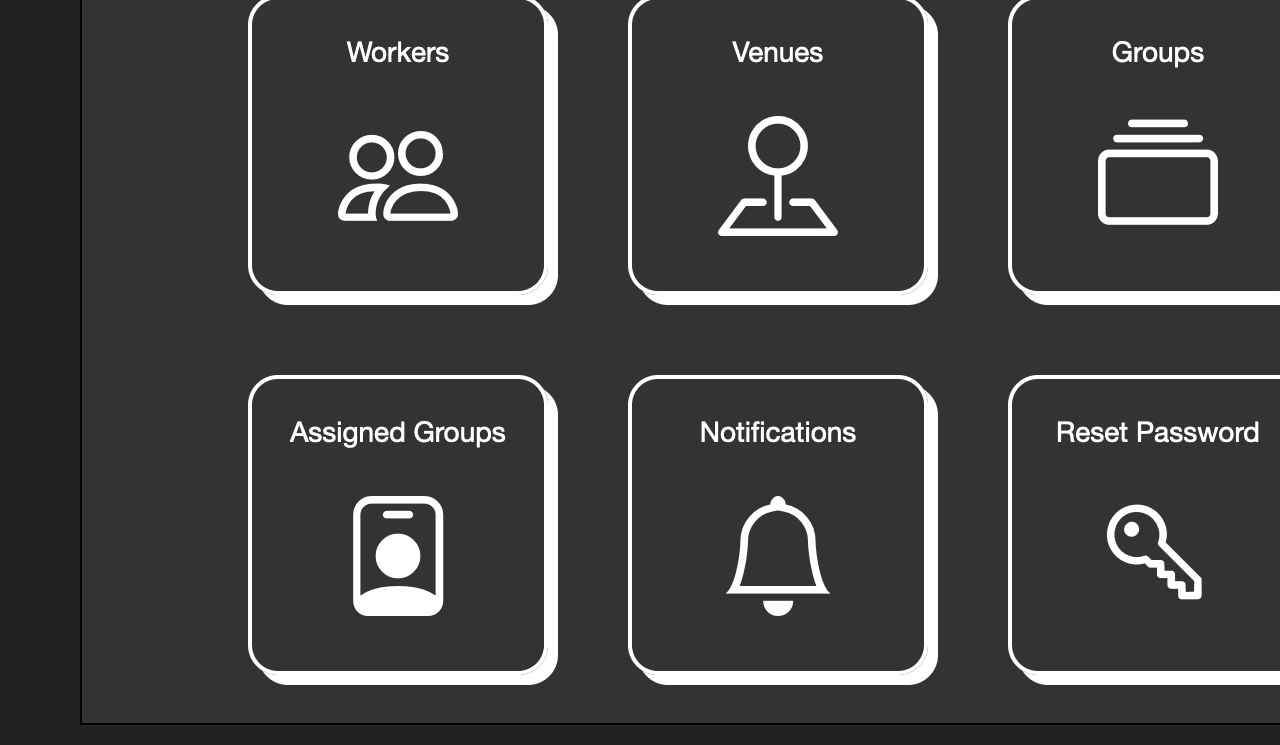
<file: Projects/techops/techops.html>
<!DOCTYPE html>
<html lang="en">
<head>
    <meta charset="UTF-8">
    <meta name="viewport" content="width=device-width, initial-scale=1.0">
    <title>Technical Operations</title>

    <!--Bootstrap-->
    <link href="https://cdn.jsdelivr.net/npm/bootstrap@5.2.1/dist/css/bootstrap.min.css" rel="stylesheet" integrity="sha384-iYQeCzEYFbKjA/T2uDLTpkwGzCiq6soy8tYaI1GyVh/UjpbCx/TYkiZhlZB6+fzT" crossorigin="anonymous">

    <!--JQuery-->
    <script src="https://code.jquery.com/jquery-3.6.1.min.js" integrity="sha256-o88AwQnZB+VDvE9tvIXrMQaPlFFSUTR+nldQm1LuPXQ=" crossorigin="anonymous"></script>

    <!--Roboto Font-->
    <link rel="preconnect" href="https://fonts.googleapis.com">
    <link rel="preconnect" href="https://fonts.gstatic.com" crossorigin>
    <link href="https://fonts.googleapis.com/css2?family=Roboto&display=swap" rel="stylesheet">

    <link rel="stylesheet" href="../../css/global.css">
    
    <script src="../../js/global.js"></script>
    <link rel="stylesheet" href="../../css/project.css">
</head>

<body>
    <div class="padded">
        <nav style="--bs-breadcrumb-divider: '>';" aria-label="breadcrumb">
            <ol class="breadcrumb">
                <li class="breadcrumb-item"><a href="/">Project List</a></li>
                <li class="breadcrumb-item active" aria-current="page">Technical Operations</li>
            </ol>
        </nav>
        <h1>Technical Operations</h1>
        <p>
            The Technical Operations website is an ASP.NET Core MVC Application using Entity Framework. This is a scheduling website that is used across the Elizabethtown College campus for many events. A limited number of staff members post events on this website along with the number of people needed to work these events. Workers can sign up for a shift on their own once the event is posted.
        </p>
        <p>
            At the time I started this project, authentication was being done through LDAP. Another student developer had started the switch to Microsoft Identity authentication, however has not finished before graduation. I was tasked with finishing the switch and adding many more useful features to the website.
        </p>

        <h4>Throughout this project I gained experience in:</h4>
        <ul>
            <li>C#</li>
			<li>ASP.NET Core</li>
			<li>.NET 5</li>
			<li>MVC</li>
			<li>JavaScript</li>
			<li>HTML & CSS</li>
			<li>SQL & SQL Servers</li>
			<li>Entity Core Framework</li>
			<li>Subversion Client - TortoiseSVN</li>
			<li>FTP Server Publishing</li>
			<li>Cookies</li>
            <li>SMTP Servers</li>
            <li>HTML Emails</li>
            <li>Scheduled Tasks</li>
        </ul>

        <h2>Selected Fixes & Improvements:</h2>
		<ol>
			<li>Finished switching over to authentication through Microsoft Identity.</li>
			<li>
				Emails:
				<ul>
					<li>Added in weekly emails that contains the following information:
                        <ul>
                            <li>Upcoming Shifts</li>
                            <li>New Events</li>
                            <li>Upcoming Open Positions</li>
                        </ul>
                    </li>
					<li>Emails are sent weekly through a scheduled task.
                        <div style="display: flex">
                            <img class="img-fluid" style="max-height: 450px" src="media/email1.png" alt="Email Example">
                            <img class="img-fluid" style="max-height: 450px" src="media/email2.png" alt="Email Example">
                        </div>
                    </li>					
				</ul>
			</li>
			<li>
				Position Groups:
				<ul>
					<li>Added the ability to restrict which workers can pick up events.</li>
					<li>
						<p>Adding/removing groups to/from workers.</p>
						<img class="img-fluid" style="max-width: 500px" src="media/addRemoveGroups.gif" alt="Add or Remove Group">
					</li>
                    <li>
                        <p>Worker View</p>
                        <img class="img-fluid" src="media/workerEventView.png" alt="Worker View">
                    </li>
				</ul>
			</li>
			<li>
				Improved Settings View:
				<ul>
					<li>
						<p>Before, the workers, venues, and groups tables were all on the same page. Now, they are all split up into separate pages, which can be accessed by the buttons on the new settings page.</p>
						<img class="img-fluid" src="media/settings.png" alt="Settings">
					</li>
				</ul>
			</li>
		</ol>
    </div>
</body>
</html>
</file>
<file: portfolio-building-2-main/portfolio-building-2-main/css/global.css>
body {
	font-family: "Roboto", sans-serif;
	margin: 0;
	background-color: #222222;
	color: white;
}

.padded {
	padding: 0 15%;
}

.btn {
	font-family: "Roboto", sans-serif;
}

.breadcrumb-item a {
	color: rgba(255, 255, 255, 0.848);
}

.icons {
	display: flex;
}

.github,
#linkedin {
	color: white;
	font-size: 2em;
	text-decoration: none;
}

#linkedin:hover {
	color: var(--bs-link-hover-color);
}

/* Header */
.header {
	display: flex;
	flex-direction: column;
	align-items: center;
	font-family: Monaco;
}

.header img {
	object-fit: cover;
	border-radius: 50%;
	width: 150px;
	height: 150px;
	margin: 10px 0;
}

.header a {
	text-decoration: none;
}

/* Navbar */
.navbar {
	background-color: #000000;
	overflow: hidden;
	display: flex;
	justify-content: center;
	box-shadow: -1px 3px 13px -3px #696969;
	margin-bottom: 1rem;
	padding: 0;
}
.navbar a {
	float: left;
	color: #ffffff;
	text-align: center;
	padding: 20px 60px;
	text-decoration: none;
	font-family: "Helvetica";
	font-size: 18px;
}
.navbar a:hover {
	background-color: #ddd;
	color: black;
}
</file>
<file: portfolio-building-2-main/portfolio-building-2-main/css/projects.css>
h1 {
	margin: 20px 0;
}

.flex-wrap {
	display: flex;
	justify-content: center;
	flex-wrap: wrap;
	column-gap: 80px;
	row-gap: 40px;
}

.project-box {
	display: flex;
	flex-direction: column;
	align-items: center;

	border: solid;
	border-width: 2px;
	border-radius: 10%;
	border-color: white;

	padding: 20px 20px 0 20px;
	min-width: 300px;
	width: 300px;
	min-height: 230px;
	height: 230px;

	font-size: 25px;
}

.project-box:hover {
	background-color: #2b2b2b;
	cursor: pointer;
}

.project-box p {
	margin-bottom: 0;
}

.icons {
	margin-top: auto;
	margin-bottom: 5px;
	display: flex;
}

.project-box img, .project-box i {
	width: 40px;
	height: 40px;
	font-size: 40px;
	margin: 0 2px 0 2px;
}
</file>
<file: css/global.css>
body {
	font-family: "Roboto", sans-serif;
	margin: 0;
	background-color: #222222;
	color: white;
}

.btn {
	font-family: "Roboto", sans-serif;
}

.breadcrumb-item a {
	color: rgba(255, 255, 255, 0.848);
}

.icons {
	display: flex;
}

.github,
#linkedin {
	color: white;
	font-size: 2em;
	text-decoration: none;
}

#linkedin:hover {
	color: var(--bs-link-hover-color);
}

/* Header */
.header {
	background-color: #2b2b2b;
	display: flex;
	flex-direction: column;
	align-items: center;
	font-family: Monaco;
}

.header img {
	object-fit: cover;
	border-radius: 50%;
	width: 150px;
	height: 150px;
	margin: 10px 0;
}

.header a {
	text-decoration: none;
}

/* Navbar */
.navbar {
	background-color: #000000;
	overflow: hidden;
	display: flex;
	justify-content: center;
	box-shadow: -1px 3px 13px -3px #696969;
	margin-bottom: 1rem;
	padding: 0;
}
.navbar a {
	float: left;
	color: #ffffff;
	text-align: center;
	padding: 20px 60px;
	text-decoration: none;
	font-family: "Helvetica";
	font-size: 18px;
}
.navbar a:hover {
	background-color: #ddd;
	color: black;
}
</file>
<file: css/project.css>
li p {
	margin-bottom: 0;
}

img, video {
	border: solid;
	border-color: black;
	border-width: 2px;
}
</file>
